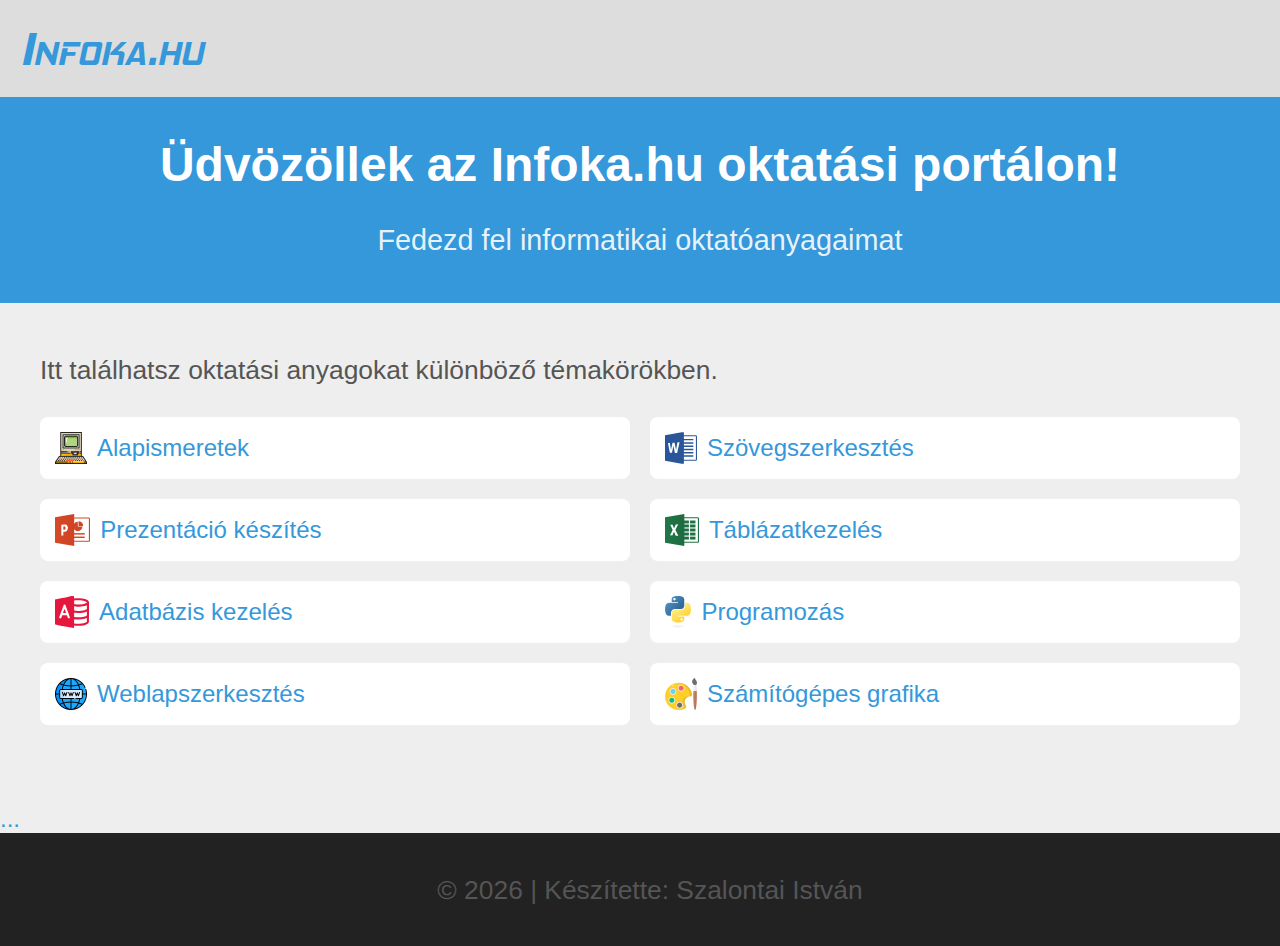
<file: index.html>
<!DOCTYPE html>
<html lang="hu">

<head>
    
<!-- Google tag (gtag.js) -->
<script async src="https://www.googletagmanager.com/gtag/js?id=G-7NS9ZEREH1"></script>
<script>
  window.dataLayer = window.dataLayer || [];
  function gtag(){dataLayer.push(arguments);}
  gtag('js', new Date());

  gtag('config', 'G-7NS9ZEREH1');
</script>

  <meta charset="UTF-8">
  <meta name="viewport" content="width=device-width, initial-scale=1.0">
  <title>Infoka</title>
  <link rel="stylesheet" href="mystyle.css">
  <link rel="icon" type="image/x-icon" href="assets/favicon.ico">
</head>

<body>
  <header>
    <h1><a href="index.html" class="logo">Infoka.hu</a></h1>
  </header>
  <div class="banner">
    <div class="banner-content">
      <h2>Üdvözöllek az Infoka.hu oktatási portálon!</h2>
      <p>Fedezd fel informatikai oktatóanyagaimat</p>
    </div>
  </div>
  <div class="container">
    <p>Itt találhatsz oktatási anyagokat különböző témakörökben.</p>
    <ul>
      <li><a href="alapok.html"><img src="assets/computer.png" class="icon">Alapismeretek</a></li>
      <li><a><img src="assets/Microsoft_Word_2013-2019_logo.svg" class="icon">Szövegszerkesztés</a></li>
      <li><a><img src="assets/Microsoft_PowerPoint_2013-2019_logo.svg" class="icon">Prezentáció készítés</a></li>
      <li><a href="excel.html"><img src="assets/Microsoft_Excel_2013-2019_logo.svg" class="icon">Táblázatkezelés</a>
      </li>
      <li><a><img src="assets/Microsoft_Access_2013-2019_logo.svg" class="icon">Adatbázis kezelés</a></li>
      <li><a href="prog.php"><img src="assets/python-logo-only.svg" class="icon">Programozás</a></li>
      <li><a href="web.html"><img src="assets/www.png" class="icon">Weblapszerkesztés</a></li>
      <li><a href="grafika.html"><img src="assets/painting.png" class="icon">Számítógépes grafika</a></li>
    </ul>
  </div>
  <div class="corner">
    <a href="notes.php" class="hidden_urls">...</a>
  </div>
  <footer>
    <p>&copy; <script>document.write(new Date().getFullYear());</script> | Készítette: Szalontai István</p>
  </footer>
</body>

</html>
</file>
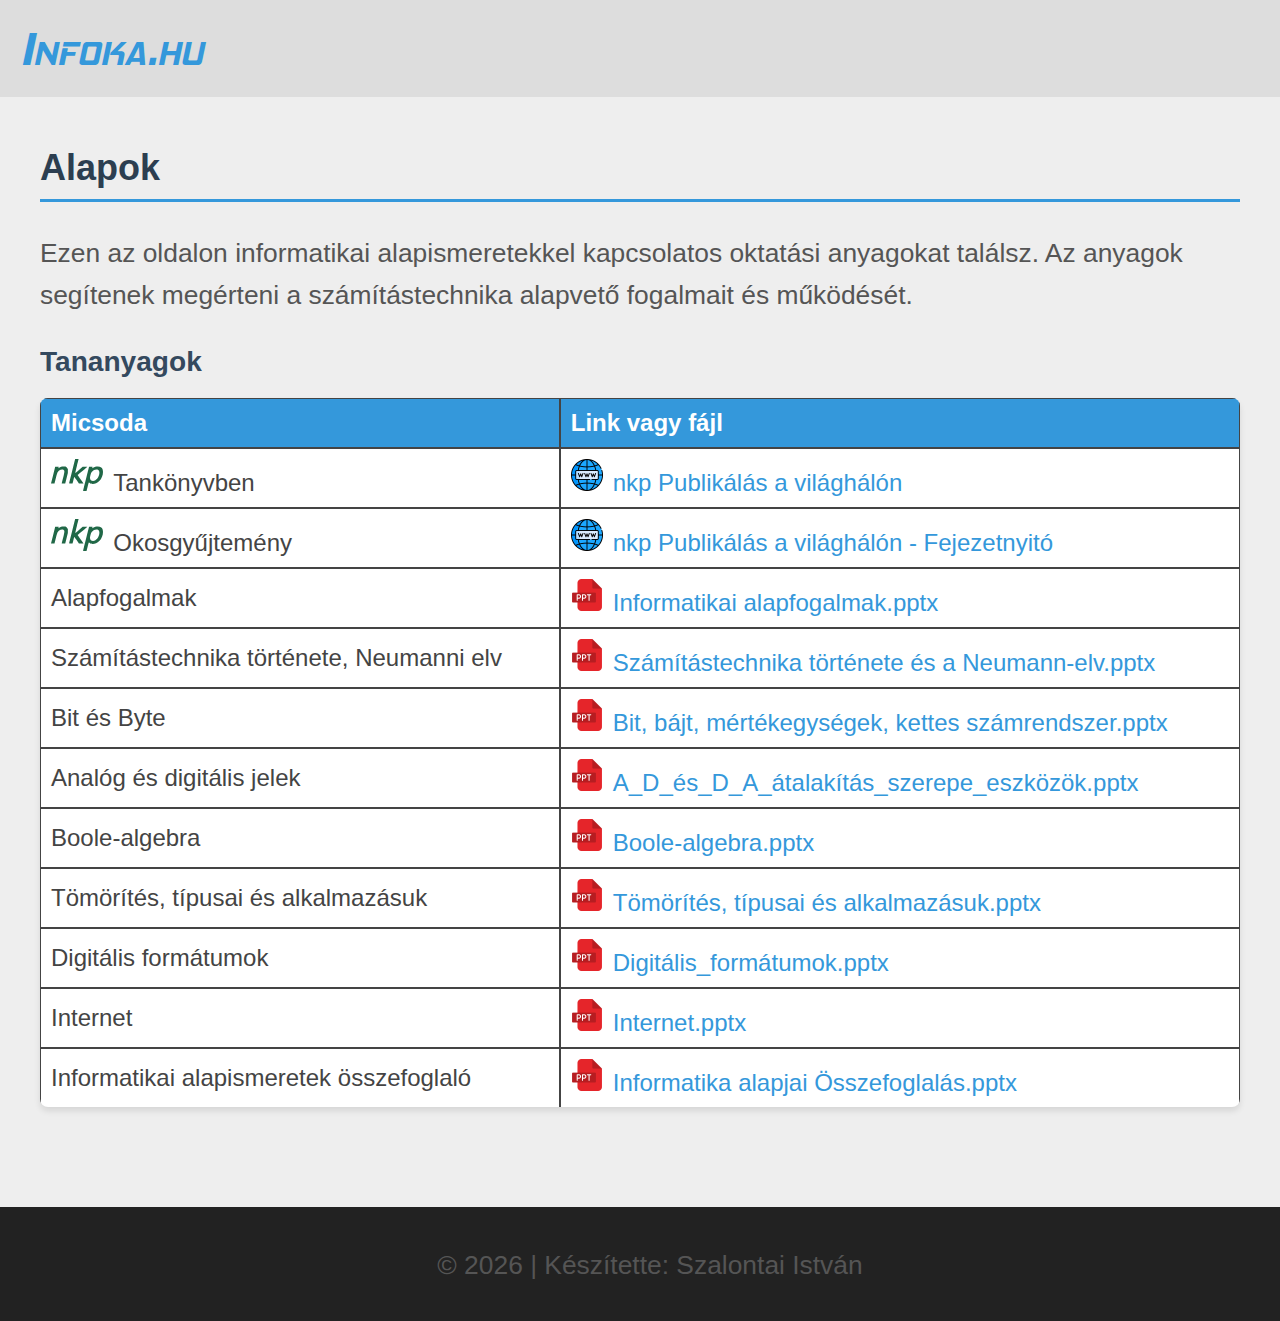
<file: alapok.html>
<!DOCTYPE html>
<html lang="hu">
<head>
    <!-- Google tag (gtag.js) -->
<script async src="https://www.googletagmanager.com/gtag/js?id=G-7NS9ZEREH1"></script>
<script>
  window.dataLayer = window.dataLayer || [];
  function gtag(){dataLayer.push(arguments);}
  gtag('js', new Date());

  gtag('config', 'G-7NS9ZEREH1');
</script>

    <meta charset="UTF-8">
    <meta name="viewport" content="width=device-width, initial-scale=1.0">
    <title>Alapok</title>
    <link rel="stylesheet" href="mystyle.css">
    <link rel="icon" type="image/x-icon" href="assets/favicon.ico">
</head>
<body>
    <header>
        <h1><a href="index.html" class="logo">Infoka.hu</a></h1>
    </header>
    <div class="container">
        <h2>Alapok</h2>
        <p>Ezen az oldalon informatikai alapismeretekkel kapcsolatos oktatási anyagokat találsz. Az anyagok segítenek megérteni a számítástechnika alapvető fogalmait és működését.</p>
        <h3>Tananyagok</h3>
        <table>
            <thead>
                <tr>
                    <th>Micsoda</th>
                    <th>Link vagy fájl</th>
                </tr>
            </thead>
            <tbody>
                <tr>
                    <td>
                        <img src="assets/nkp_logo.svg" class="icon">Tankönyvben
                    </td>
                    <td>
                        <a href="https://www.nkp.hu/tankonyv/digitalis_kultura_9_nat2020/fejezet_07_fejezetnyito"
                            target="_blank"><img src="assets/www.png" class="icon">nkp Publikálás a világhálón</a>
                    </td>
                </tr>
                <tr>
                    <td>
                        <img src="assets/nkp_logo.svg" class="icon">Okosgyűjtemény
                    </td>
                    <td>
                        <a href="https://www.nkp.hu/tankonyv/digitalis-kultura-okosgyujtemeny-9-12/fejezet_05_fejezetnyito"
                            target="_blank"><img src="assets/www.png" class="icon">nkp Publikálás a világhálón - Fejezetnyitó</a>
                    </td>
                </tr>
                <tr>
                    <td>
                        Alapfogalmak
                    </td>
                    <td>
                        <a href="alapok/Informatikai alapfogalmak.pptx"><img src="assets/ppt.png" class="icon">Informatikai alapfogalmak.pptx</a>
                    </td>
                </tr>
                <tr>
                    <td>
                        Számítástechnika története, Neumanni elv
                    </td>
                    <td>
                        <a href="alapok/Számítástechnika története és a Neumann-elv.pptx"><img src="assets/ppt.png" class="icon">Számítástechnika története és a Neumann-elv.pptx</a>
                    </td>
                </tr>
                <tr>
                    <td>
                        Bit és Byte
                    </td>
                    <td>
                        <a href="alapok/Bit, bájt, mértékegységek, kettes számrendszer.pptx"><img src="assets/ppt.png" class="icon">Bit, bájt, mértékegységek, kettes számrendszer.pptx</a>
                    </td>
                </tr>
                <tr>
                    <td>
                        Analóg és digitális jelek
                    </td>
                    <td>
                        <a href="alapok/A_D_és_D_A_átalakítás_szerepe_eszközök.pptx"><img src="assets/ppt.png" class="icon">A_D_és_D_A_átalakítás_szerepe_eszközök.pptx</a>
                    </td>
                </tr>
                <tr>
                    <td>
                        Boole-algebra
                    </td>
                    <td>
                        <a href="alapok/Boole-algebra.pptx"><img src="assets/ppt.png" class="icon">Boole-algebra.pptx</a>
                    </td>
                </tr>
                <tr>
                    <td>
                        Tömörítés, típusai és alkalmazásuk
                    </td>
                    <td>
                        <a href="alapok/Tömörítés, típusai és alkalmazásuk.pptx"><img src="assets/ppt.png" class="icon">Tömörítés, típusai és alkalmazásuk.pptx</a>
                    </td>
                </tr>
                <tr>
                    <td>
                        Digitális formátumok
                    </td>
                    <td>
                        <a href="alapok/Digitális_formátumok.pptx"><img src="assets/ppt.png" class="icon">Digitális_formátumok.pptx</a>
                    </td>
                </tr>
                <tr>
                    <td>
                        Internet
                    </td>
                    <td>
                        <a href="alapok/internet.pptx"><img src="assets/ppt.png" class="icon">Internet.pptx</a>
                    </td>
                </tr>
                <tr>
                    <td>
                        Informatikai alapismeretek összefoglaló
                    </td>
                    <td>
                        <a href="alapok/Informatika alapjai Összefoglalás.pptx"><img src="assets/ppt.png" class="icon">Informatika alapjai Összefoglalás.pptx</a>
                    </td>
                </tr>
            </tbody>
        </table>
    </div>
    <footer>
        <p>&copy; <script>document.write(new Date().getFullYear());</script> | Készítette: Szalontai István</p>
    </footer>
</body>
</html>
</file>
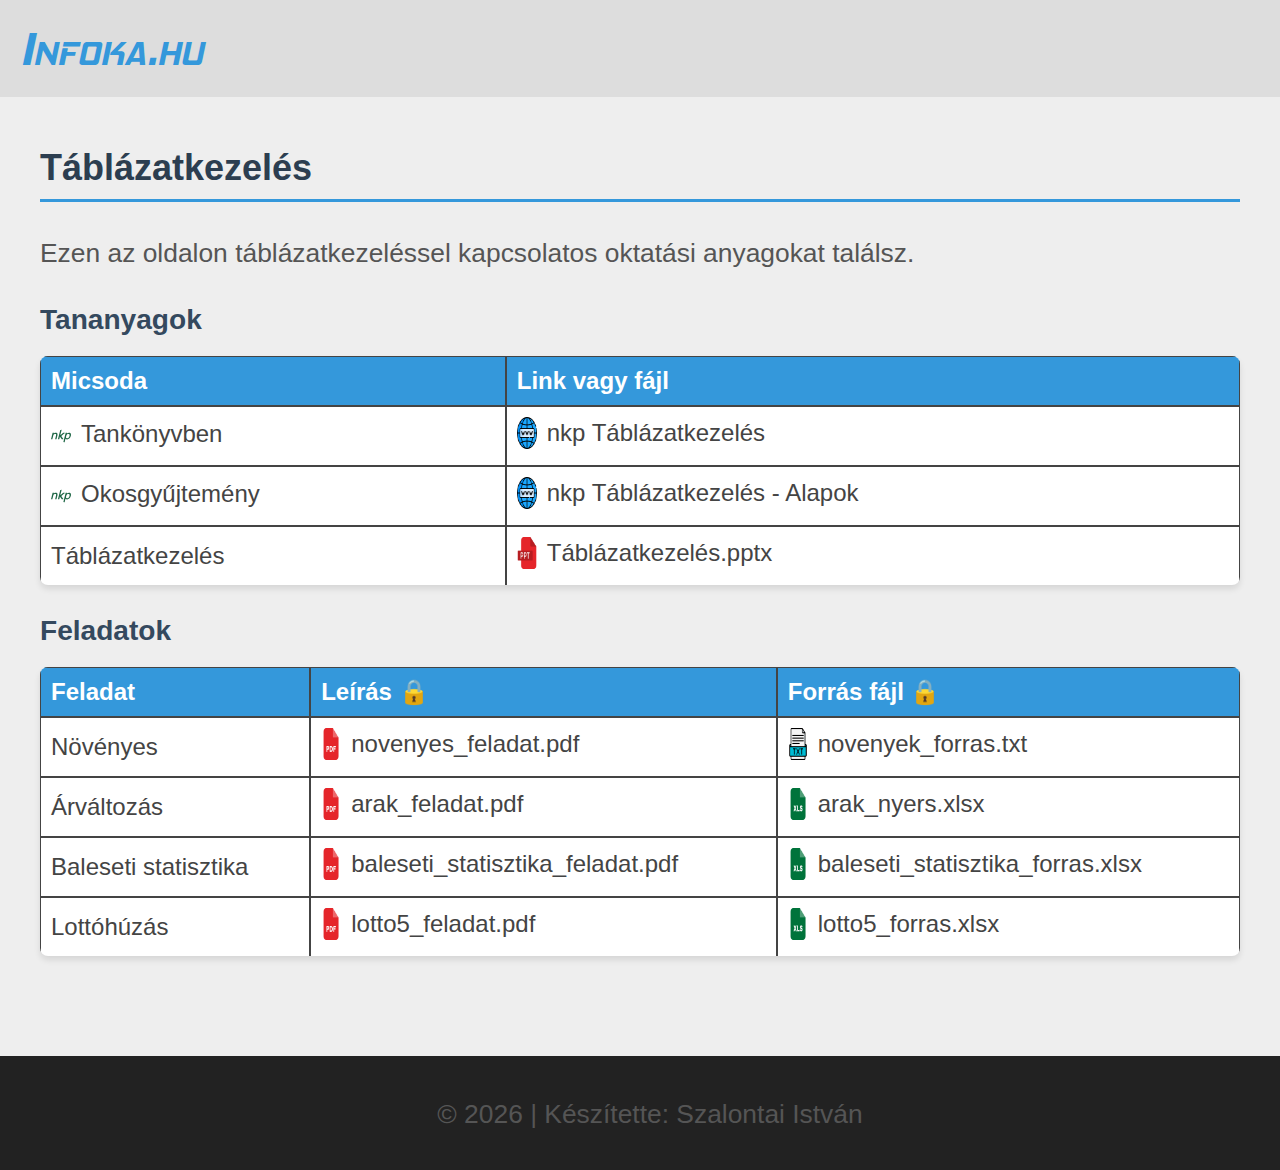
<file: excel.html>
<!DOCTYPE html>
<html lang="hu">

<head>
    <meta charset="UTF-8">
    <meta name="viewport" content="width=device-width, initial-scale=1.0">
    <title>Táblázatkezelés</title>
    <link rel="stylesheet" href="mystyle.css">
    <link rel="icon" type="image/x-icon" href="assets/favicon.ico">
    <style>
        .icon {
            width: 20px;
            vertical-align: middle;
            margin-right: 5px;
        }

        #doorkeeper {
            display: none;
            position: fixed;
            top: 50%;
            left: 50%;
            transform: translate(-50%, -50%);
            background: rgba(0, 0, 0, 0.9);
            padding: 20px;
            border-radius: 10px;
            text-align: center;
            z-index: 1000;
            color: white;
        }

        #doorkeeper input {
            font-size: 1.2em;
            text-align: center;
            margin: 10px;
            padding: 5px;
            border-radius: 4px;
            border: 1px solid #ccc;
        }

        .resource-table {
            width: 100%;
            border-collapse: collapse;
            margin: 1em 0;
        }

        .resource-table th,
        .resource-table td {
            padding: 8px;
            border: 1px solid #ddd;
        }

        .resource-table th {
            background-color: #f5f5f5;
        }

        .resource-link {
            cursor: pointer;
            text-decoration: none;
            color: inherit;
            display: inline-flex;
            align-items: center;
        }

        .resource-link:hover {
            text-decoration: underline;
        }

        #pin-error {
            display: none;
            position: fixed;
            top: 50%;
            left: 50%;
            transform: translate(-50%, -50%);
            background: rgba(255, 0, 0, 0.9);
            color: white;
            padding: 15px 30px;
            border-radius: 5px;
            font-size: 1.1em;
            z-index: 1001;
            text-align: center;
            animation: shake 0.5s ease-in-out;
        }

        @keyframes shake {

            0%,
            100% {
                transform: translate(-50%, -50%);
            }

            10%,
            30%,
            50%,
            70%,
            90% {
                transform: translate(-52%, -50%);
            }

            20%,
            40%,
            60%,
            80% {
                transform: translate(-48%, -50%);
            }
        }
    </style>
    <!-- Google tag (gtag.js) -->
    <script async src="https://www.googletagmanager.com/gtag/js?id=G-7NS9ZEREH1"></script>
    <script>
        window.dataLayer = window.dataLayer || [];
        function gtag() { dataLayer.push(arguments); }
        gtag('js', new Date());
        gtag('config', 'G-7NS9ZEREH1');
    </script>
    <script defer src="assets/script.js"></script>
</head>

<body>
    <header>
        <h1><a href="index.html" class="logo">Infoka.hu</a></h1>
    </header>

    <main class="container">
        <h2>Táblázatkezelés</h2>
        <p>Ezen az oldalon táblázatkezeléssel kapcsolatos oktatási anyagokat találsz.</p>

        <section>
            <h3>Tananyagok</h3>
            <table>
                <thead>
                    <tr>
                        <th scope="col">Micsoda</th>
                        <th scope="col">Link vagy fájl</th>
                    </tr>
                </thead>
                <tbody>
                    <tr>
                        <td><img src="assets/nkp_logo.svg" alt="" class="icon">Tankönyvben</td>
                        <td>
                            <a href="https://www.nkp.hu/tankonyv/digitalis_kultura_9_nat2020/lecke_08_001"
                                target="_blank" rel="noopener" class="resource-link">
                                <img src="assets/www.png" alt="" class="icon">nkp Táblázatkezelés
                            </a>
                        </td>
                    </tr>
                    <tr>
                        <td><img src="assets/nkp_logo.svg" alt="" class="icon">Okosgyűjtemény</td>
                        <td>
                            <a href="https://www.nkp.hu/tankonyv/digitalis-kultura-okosgyujtemeny-9-12/lecke_06_001"
                                target="_blank" rel="noopener" class="resource-link">
                                <img src="assets/www.png" alt="" class="icon">nkp Táblázatkezelés - Alapok
                            </a>
                        </td>
                    </tr>
                    <tr>
                        <td>Táblázatkezelés</td>
                        <td>
                            <a href="excel/Táblázatkezelés.pptx" class="resource-link">
                                <img src="assets/ppt.png" alt="" class="icon">Táblázatkezelés.pptx
                            </a>
                        </td>
                    </tr>
                </tbody>
            </table>
        </section>

        <section>
            <h3>Feladatok</h3>
            <table>
                <thead>
                    <tr>
                        <th scope="col">Feladat</th>
                        <th scope="col">Leírás 🔒</th>
                        <th scope="col">Forrás fájl 🔒</th>
                    </tr>
                </thead>
                <tbody>
                    <tr>
                        <td>Növényes</td>
                        <td>
                            <a onclick="unlock(this)" id="1" class="resource-link" role="button" tabindex="0">
                                <img src="assets/pdf.png" alt="" class="icon">novenyes_feladat.pdf
                            </a>
                        </td>
                        <td>
                            <a onclick="unlock(this)" id="2" class="resource-link" role="button" tabindex="0">
                                <img src="assets/txt-file.png" alt="" class="icon">novenyek_forras.txt
                            </a>
                        </td>
                    </tr>
                    <tr>
                        <td>Árváltozás</td>
                        <td>
                            <a onclick="unlock(this)" id="3" class="resource-link" role="button" tabindex="0">
                                <img src="assets/pdf.png" alt="" class="icon">arak_feladat.pdf
                            </a>
                        </td>
                        <td>
                            <a onclick="unlock(this)" id="4" class="resource-link" role="button" tabindex="0">
                                <img src="assets/xls.png" alt="" class="icon">arak_nyers.xlsx
                            </a>
                        </td>
                    </tr>
                    <tr>
                        <td>Baleseti statisztika</td>
                        <td>
                            <a onclick="unlock(this)" id="5" class="resource-link" role="button" tabindex="0">
                                <img src="assets/pdf.png" alt="" class="icon">baleseti_statisztika_feladat.pdf
                            </a>
                        </td>
                        <td>
                            <a onclick="unlock(this)" id="6" class="resource-link" role="button" tabindex="0">
                                <img src="assets/xls.png" alt="" class="icon">baleseti_statisztika_forras.xlsx
                            </a>
                        </td>
                    </tr>
                    <tr>
                        <td>Lottóhúzás</td>
                        <td>
                            <a onclick="unlock(this)" id="7" class="resource-link" role="button" tabindex="0">
                                <img src="assets/pdf.png" alt="" class="icon">lotto5_feladat.pdf
                            </a>
                        </td>
                        <td>
                            <a onclick="unlock(this)" id="8" class="resource-link" role="button" tabindex="0">
                                <img src="assets/xls.png" alt="" class="icon">lotto5_forras.xlsx
                            </a>
                        </td>
                    </tr>
                </tbody>
            </table>
        </section>
    </main>

    <div id="doorkeeper" role="dialog" aria-label="Kód bevitele">
        <p>Add meg a 4 jegyű kódot:</p>
        <form onsubmit="return false;">
            <input type="text" id="pin" maxlength="4" size="4" oninput="reveal()" aria-label="4 jegyű kód"
                pattern="[0-9]*" inputmode="numeric">
        </form>
    </div>
    <div id="pin-error" role="alert" aria-live="polite">
        Hibás kód!
    </div>
    <footer>
        <p>&copy;
            <script>document.write(new Date().getFullYear());</script> | Készítette: Szalontai István
        </p>
    </footer>
</body>

</html>
</file>
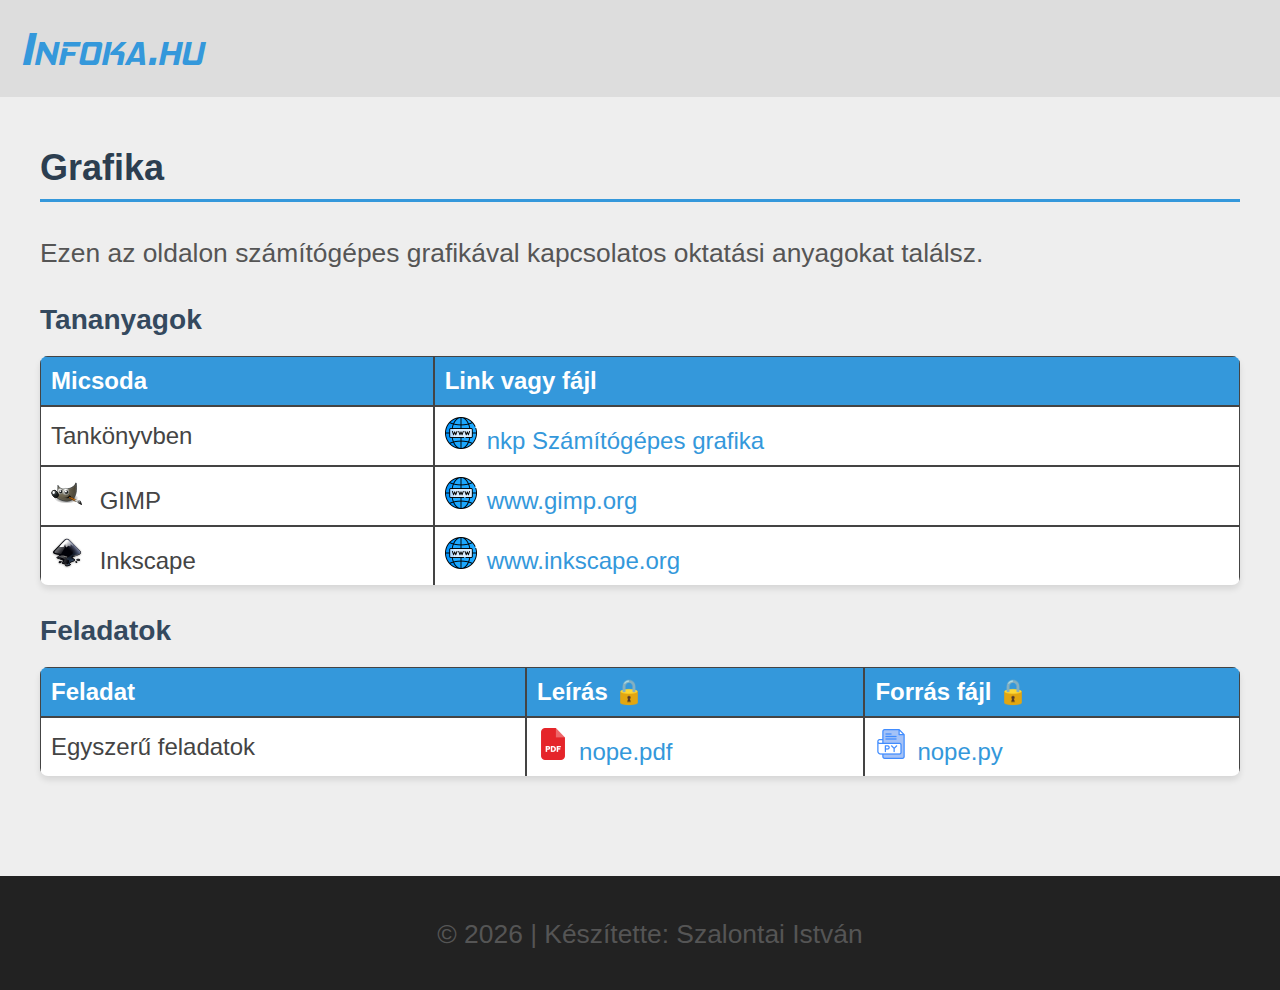
<file: grafika.html>
<!DOCTYPE html>
<html lang="hu">

<head>
    <meta charset="UTF-8">
    <meta name="viewport" content="width=device-width, initial-scale=1.0">
    <title>Grafika</title>
    <link rel="stylesheet" href="mystyle.css">
    <link rel="icon" type="image/x-icon" href="assets/favicon.ico">
    <script src="assets/script.js"></script>
</head>

<body>
    <header>
        <h1><a href="index.html" class="logo">Infoka.hu</a></h1>
    </header>
    <div class="container">
        <h2>Grafika</h2>
        <p>Ezen az oldalon számítógépes grafikával kapcsolatos oktatási anyagokat találsz.</p>
        <h3>Tananyagok</h3>
        <table>
            <thead>
                <tr>
                    <th>Micsoda</th>
                    <th>Link vagy fájl</th>
                </tr>
            </thead>
            <tbody>
                <tr>
                    <td>
                        Tankönyvben
                    </td>
                    <td>
                        <a href="https://www.nkp.hu/tankonyv/digitalis_kultura_9_nat2020/lecke_02_001"
                            target="_blank"><img src="assets/www.png" class="icon">nkp Számítógépes grafika</a>
                    </td>
                </tr>
                <tr>
                    <td><img src="assets/gimp-logo.svg" class="icon">
                        GIMP
                    </td>
                    <td>
                        <a href="https://www.gimp.org/" target="_blank"><img src="assets/www.png"
                                class="icon">www.gimp.org</a>
                    </td>
                </tr>
                <tr>
                    <td><img src="assets/inkscape-logo.svg" class="icon">
                        Inkscape
                    </td>
                    <td>
                        <a href="https://inkscape.org/" target="_blank"><img src="assets/www.png"
                                class="icon">www.inkscape.org</a>
                    </td>
                </tr>
            </tbody>
        </table>
        <h3>Feladatok</h3>
        <table>
            <thead>
                <tr>
                    <th>Feladat</th>
                    <th>Leírás 🔒</th>
                    <th>Forrás fájl 🔒</th>
                </tr>
            </thead>
            <tbody>
                <tr>
                    <td>Egyszerű feladatok</td>
                    <td>
                        <a onclick="unlock(this)" id="31"><img src="assets/pdf.png" class="icon">nope.pdf</a>
                    </td>
                    <td>
                        <a onclick="unlock(this)" id="32"><img src="assets/py.png" class="icon">nope.py</a>
                    </td>
                </tr>
            </tbody>
        </table>
    </div>
    <footer>
        <p>&copy;
            <script>document.write(new Date().getFullYear());</script> | Készítette: Szalontai István
        </p>
    </footer>
    <div id="doorkeeper">
        <p>Add meg a 4 jegyű kódot:</p>
        <form>
            <input type="text" id="pin" maxlength="4" size="4" oninput="reveal()">
        </form>
    </div>

</body>

</html>
</file>
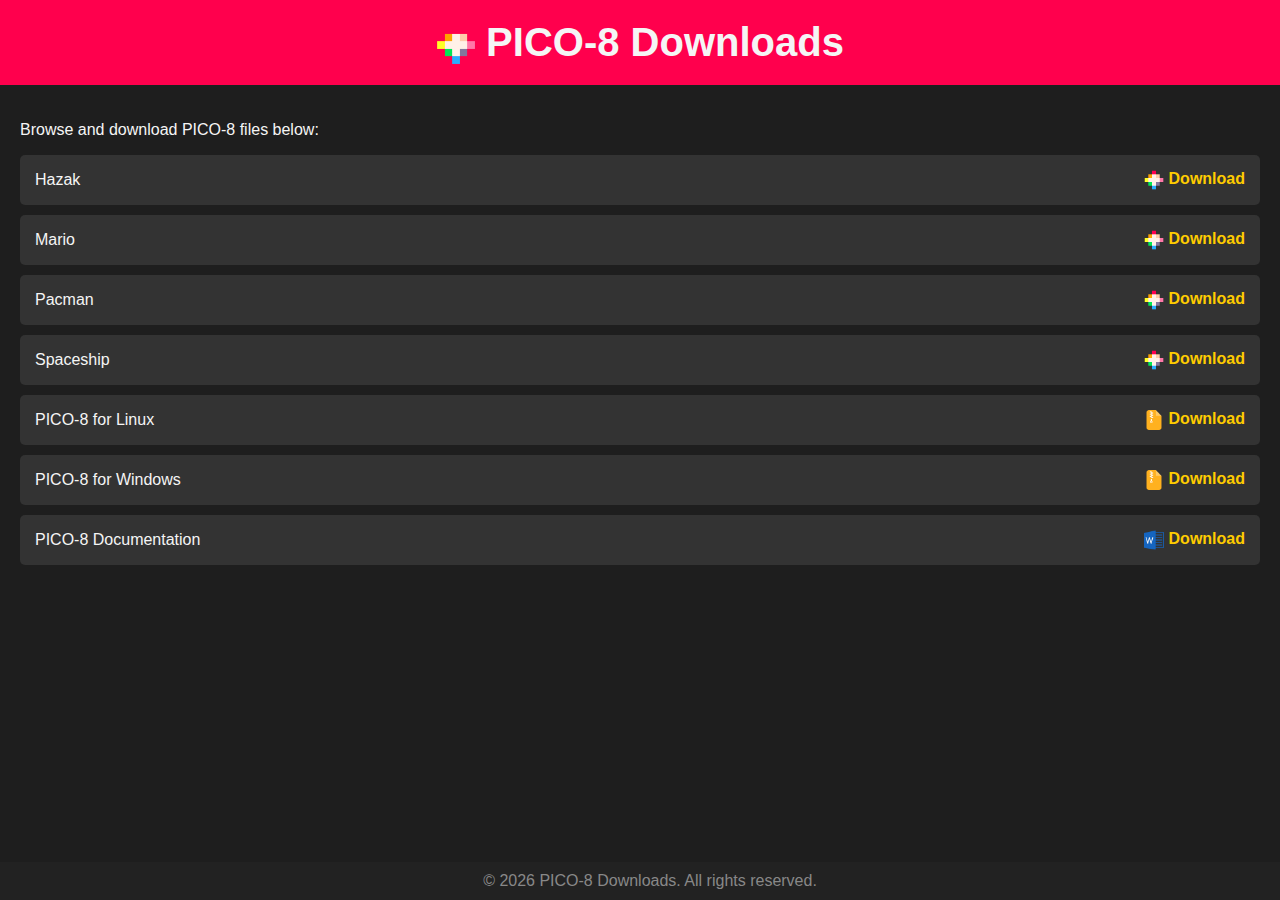
<file: pico8.html>
<!DOCTYPE html>
<html lang="en">
<head>
    <meta charset="UTF-8">
    <meta name="viewport" content="width=device-width, initial-scale=1.0">
    <title>PICO-8 Downloads</title>
    <link rel="icon" type="image/png" href="assets/lexaloffle-pico8.png">
    <style>
        body {
            font-family: Arial, sans-serif;
            background-color: #1e1e1e;
            color: #f5f5f5;
            margin: 0;
            padding: 0;
        }
        header {
            background-color: #ff004d;
            padding: 20px;
            text-align: center;
        }
        header h1 {
            margin: 0;
            font-size: 2.5em;
        }
        main {
            padding: 20px;
        }
        .file-list {
            list-style: none;
            padding: 0;
        }
        .file-list li {
            background: #333;
            margin: 10px 0;
            padding: 15px;
            border-radius: 5px;
            display: flex;
            justify-content: space-between;
            align-items: center;
        }
        .file-list li a {
            color: #ffcc00;
            text-decoration: none;
            font-weight: bold;
        }
        .file-list li a:hover {
            text-decoration: underline;
        }
        footer {
            text-align: center;
            padding: 10px;
            background-color: #222;
            color: #888;
            position: fixed;
            bottom: 0;
            width: 100%;
        }
    </style>
</head>
<body>
    <header>
        <h1><img src="assets/lexaloffle-pico8.png" alt="PICO-8 Icon" style="width: 40px; vertical-align: middle; margin-right: 10px;">PICO-8 Downloads</h1>
    </header>
    <main>
        <p>Browse and download PICO-8 files below:</p>
        <ul class="file-list">
            <li>
                <span>Hazak</span>
                <a href="prog/pico8/hazak.p8" download>
                    <img src="assets/lexaloffle-pico8.png" alt="PICO-8 Icon" style="width: 20px; vertical-align: middle;"> Download
                </a>
            </li>
            <li>
                <span>Mario</span>
                <a href="prog/pico8/mario.p8" download>
                    <img src="assets/lexaloffle-pico8.png" alt="PICO-8 Icon" style="width: 20px; vertical-align: middle;"> Download
                </a>
            </li>
            <li>
                <span>Pacman</span>
                <a href="prog/pico8/pacman.p8" download>
                    <img src="assets/lexaloffle-pico8.png" alt="PICO-8 Icon" style="width: 20px; vertical-align: middle;"> Download
                </a>
            </li>
            <li>
                <span>Spaceship</span>
                <a href="prog/pico8/spaceship.p8" download>
                    <img src="assets/lexaloffle-pico8.png" alt="PICO-8 Icon" style="width: 20px; vertical-align: middle;"> Download
                </a>
            </li>
            <li>
                <span>PICO-8 for Linux</span>
                <a href="prog/pico8/pico-8_0.2.7_amd64.zip" download>
                    <img src="assets/zip.png" alt="ZIP Icon" style="width: 20px; vertical-align: middle;"> Download
                </a>
            </li>
            <li>
                <span>PICO-8 for Windows</span>
                <a href="prog/pico8/pico-8_0.2.7_windows.zip" download>
                    <img src="assets/zip.png" alt="ZIP Icon" style="width: 20px; vertical-align: middle;"> Download
                </a>
            </li>
            <li>
                <span>PICO-8 Documentation</span>
                <a href="prog/pico8/PICO-8.docx" download>
                    <img src="assets/word.png" alt="Word Icon" style="width: 20px; vertical-align: middle;"> Download
                </a>
            </li>
        </ul>
    </main>
    <footer>
        &copy; <script>document.write(new Date().getFullYear());</script> PICO-8 Downloads. All rights reserved.
    </footer>
</body>
</html>
</file>
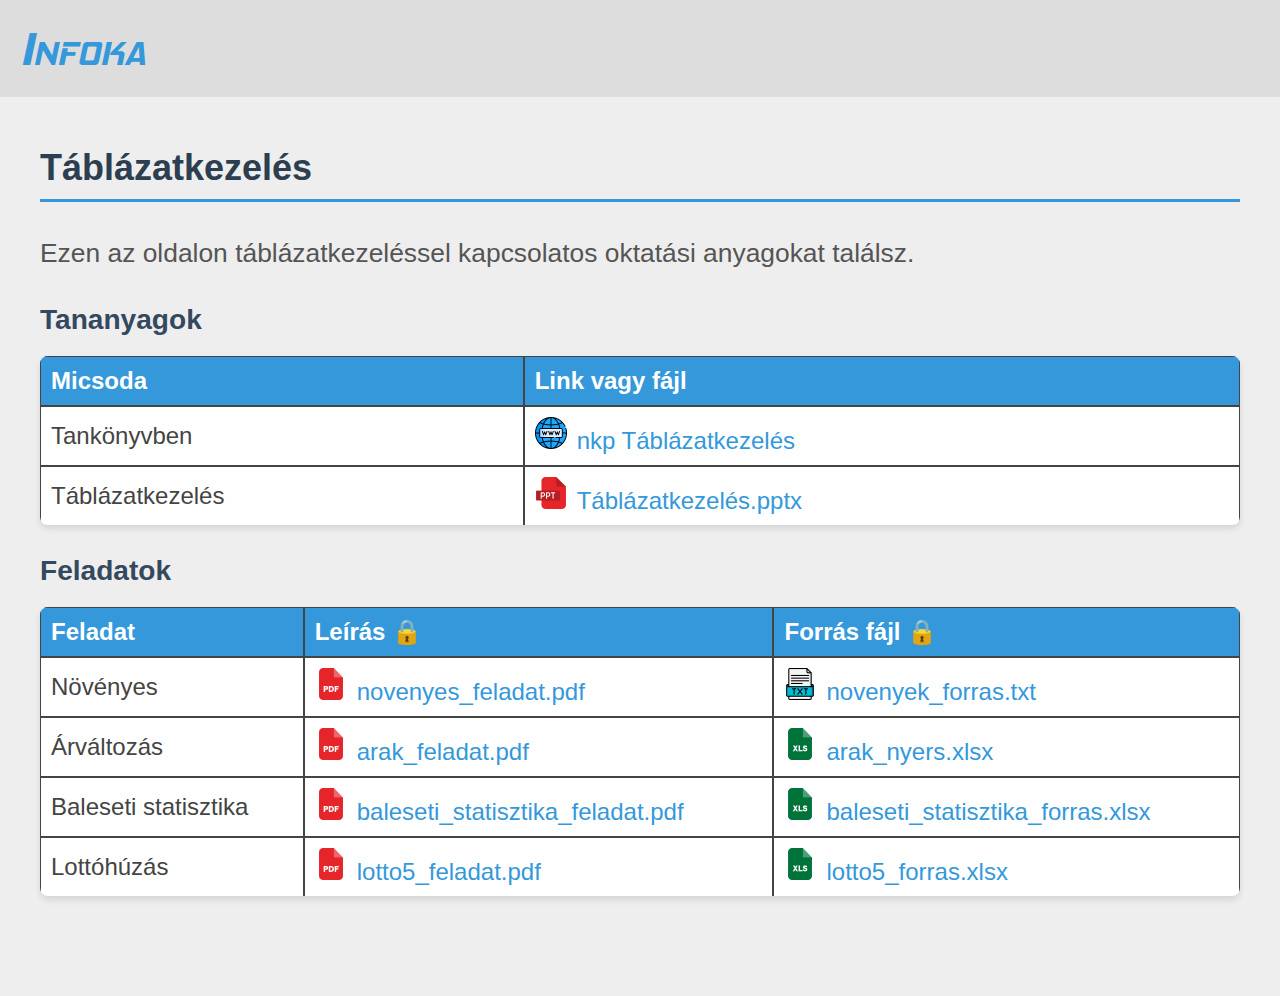
<file: excel/excel.html>
<!DOCTYPE html>
<html lang="en">

<head>
    <meta charset="UTF-8">
    <meta name="viewport" content="width=device-width, initial-scale=1.0">
    <title>excel</title>
    <link rel="stylesheet" href="../mystyle.css">
    <link rel="icon" type="image/x-icon" href="../assets/favicon.ico">
    <script src="../assets/script.js"></script>
</head>

<body>
    <header>
        <h1><a href="../index.html" class="logo">Infoka</a></h1>
    </header>
    <div class="container">
        <h2>Táblázatkezelés</h2>
        <p>Ezen az oldalon táblázatkezeléssel kapcsolatos oktatási anyagokat találsz.</p>
        <h3>Tananyagok</h3>
        <table>
            <thead>
                <tr>
                    <th>Micsoda</th>
                    <th>Link vagy fájl</th>
                </tr>
            </thead>
            <tbody>
                <tr>
                    <td>
                        Tankönyvben
                    </td>
                    <td>
                        <a href="https://www.nkp.hu/tankonyv/digitalis_kultura_9_nat2020/lecke_08_001"
                            target="_blank"><img src="../assets/www.png" class="icon">nkp Táblázatkezelés</a>
                    </td>
                </tr>
                <tr>
                    <td>
                        Táblázatkezelés
                    </td>
                    <td>
                        <a href="Táblázatkezelés.pptx"><img src="../assets/ppt.png"
                                class="icon">Táblázatkezelés.pptx</a>
                    </td>
                </tr>
            </tbody>
        </table>
        <h3>Feladatok</h3>
        <table>
            <thead>
                <tr>
                    <th>Feladat</th>
                    <th>Leírás 🔒</th>
                    <th>Forrás fájl 🔒</th>
                </tr>
            </thead>
            <tbody>
                <tr>
                    <td>Növényes</td>
                    <td>
                        <a onclick="unlock(this)" id="1"><img src="../assets/pdf.png"
                                class="icon">novenyes_feladat.pdf</a>
                    </td>
                    <td>
                        <a onclick="unlock(this)" id="2"><img src="../assets/txt-file.png"
                                class="icon">novenyek_forras.txt</a>
                    </td>
                </tr>
                <tr>
                    <td>Árváltozás</td>
                    <td>
                        <a onclick="unlock(this)" id="3"><img src="../assets/pdf.png" class="icon">arak_feladat.pdf</a>
                    </td>
                    <td>
                        <a onclick="unlock(this)" id="4"><img src="../assets/xls.png" class="icon">arak_nyers.xlsx</a>
                    </td>
                </tr>
                <tr>
                    <td>Baleseti statisztika</td>
                    <td>
                        <a onclick="unlock(this)" id="5"><img src="../assets/pdf.png"
                                class="icon">baleseti_statisztika_feladat.pdf</a>
                    </td>
                    <td>
                        <a onclick="unlock(this)" id="6"><img src="../assets/xls.png"
                                class="icon">baleseti_statisztika_forras.xlsx</a>
                    </td>
                </tr>
                <tr>
                    <td>Lottóhúzás</td>
                    <td>
                        <a onclick="unlock(this)" id="7"><img src="../assets/pdf.png"
                                class="icon">lotto5_feladat.pdf</a>
                    </td>
                    <td>
                        <a onclick="unlock(this)" id="8"><img src="../assets/xls.png" class="icon">lotto5_forras.xlsx</a>
                    </td>
                </tr>
            </tbody>
        </table>
    </div>
    <div id="doorkeeper">
        <p>Add meg a 4 jegyű kódot:</p>
        <form>
            <input type="text" id="pin" maxlength="4" size="4" oninput="reveal()">
        </form>

    </div>

</body>

</html>
</file>
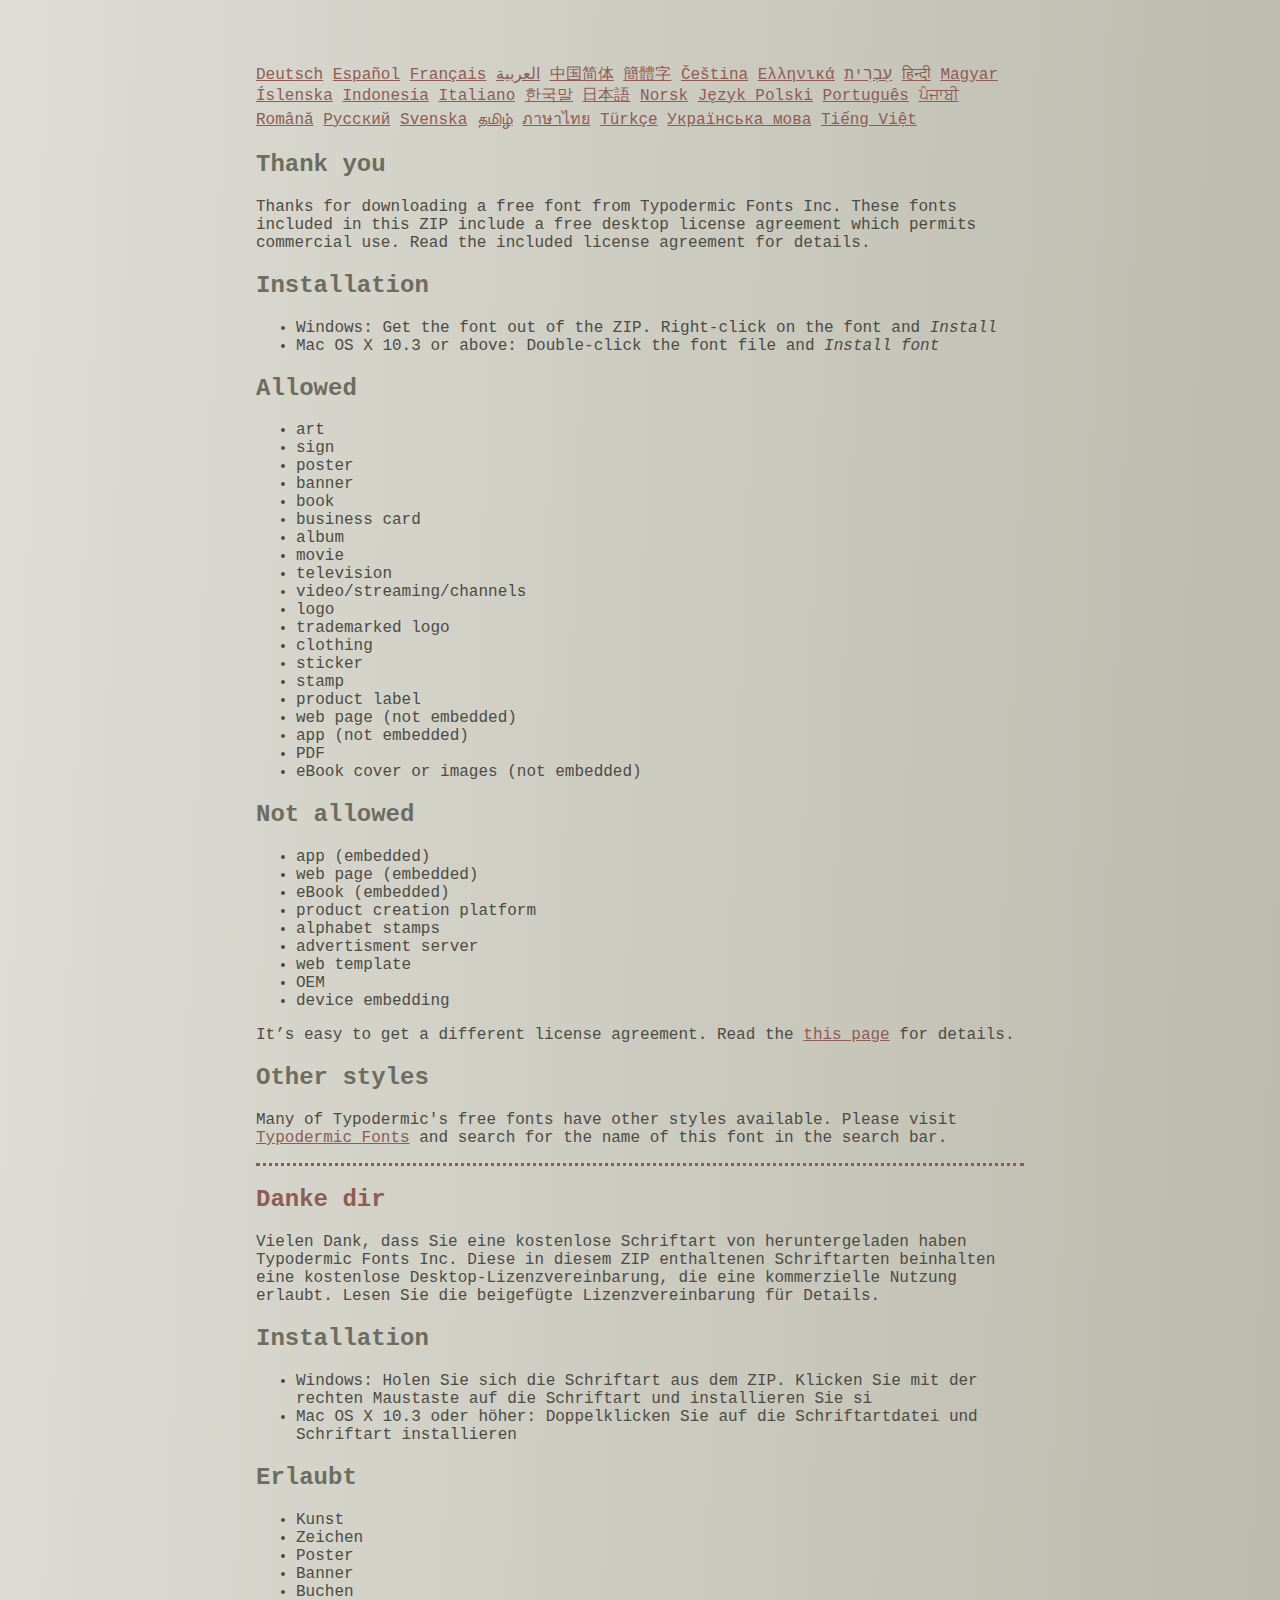
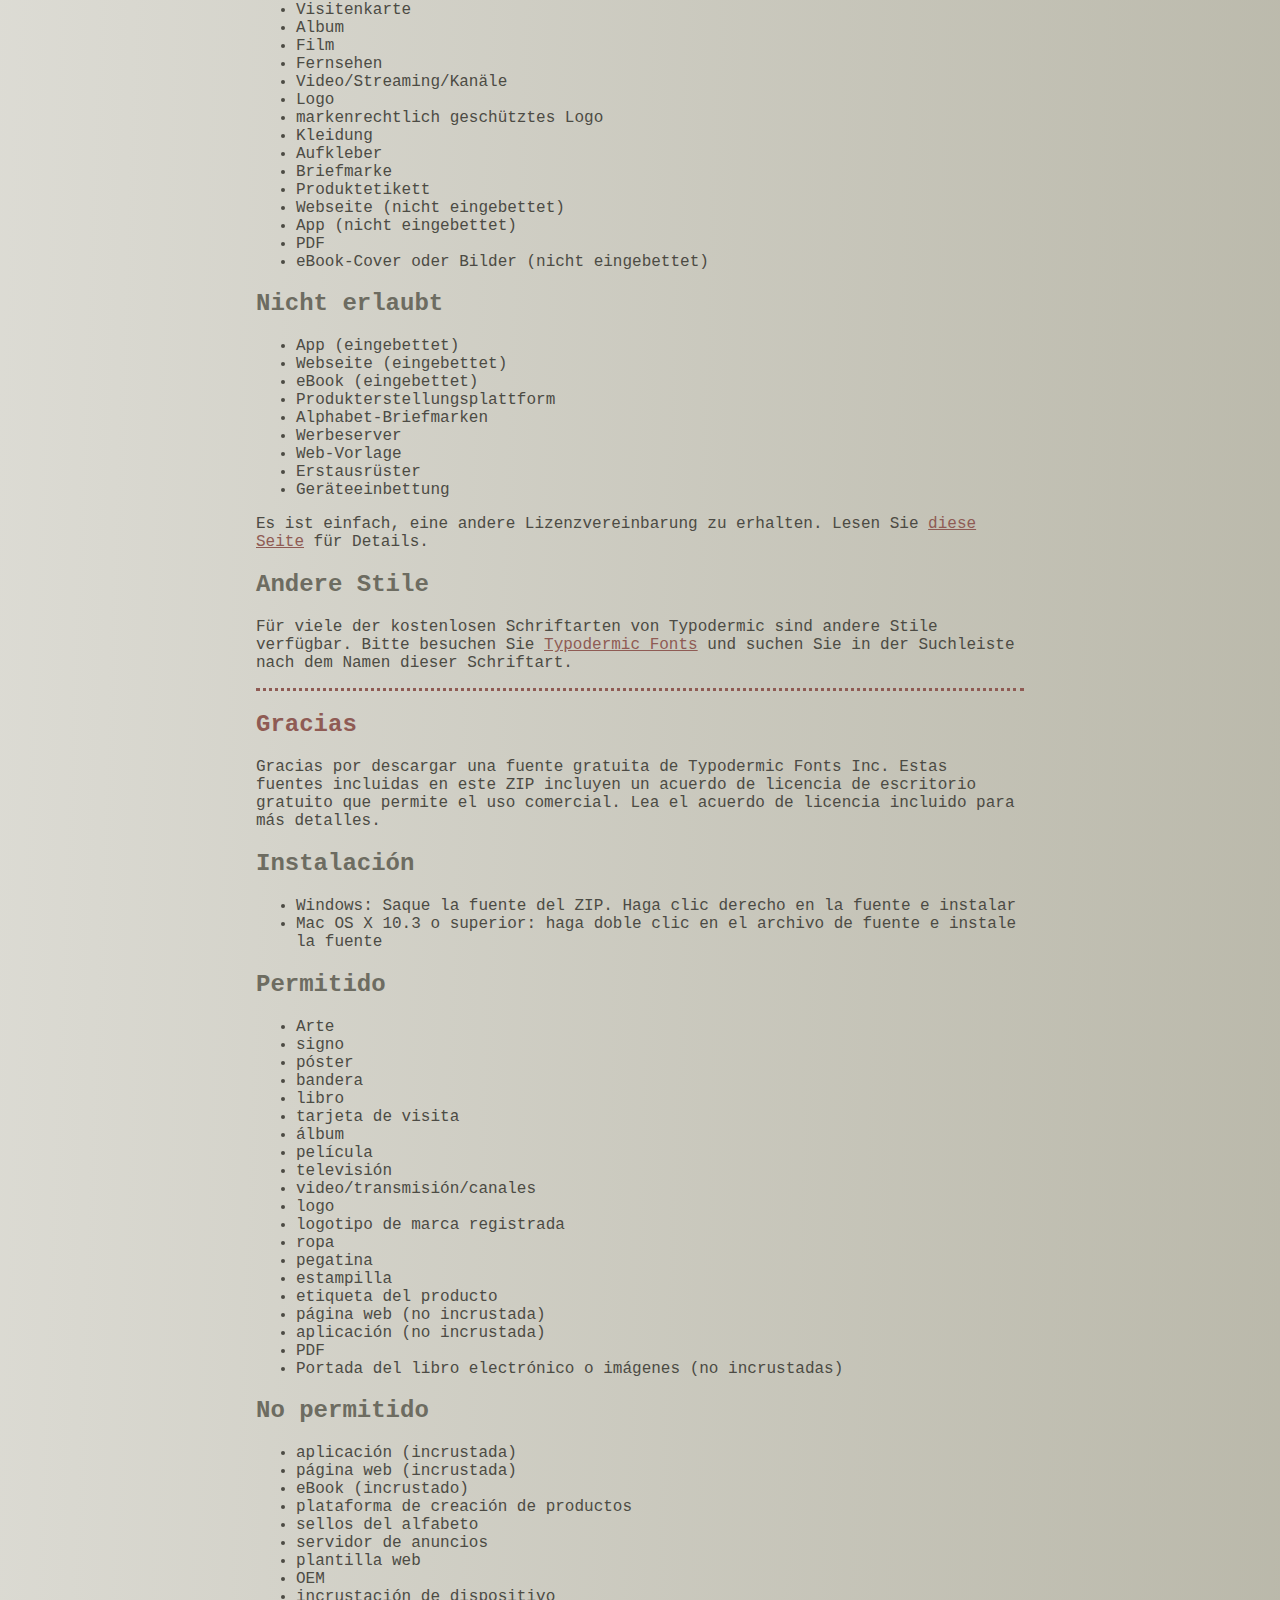
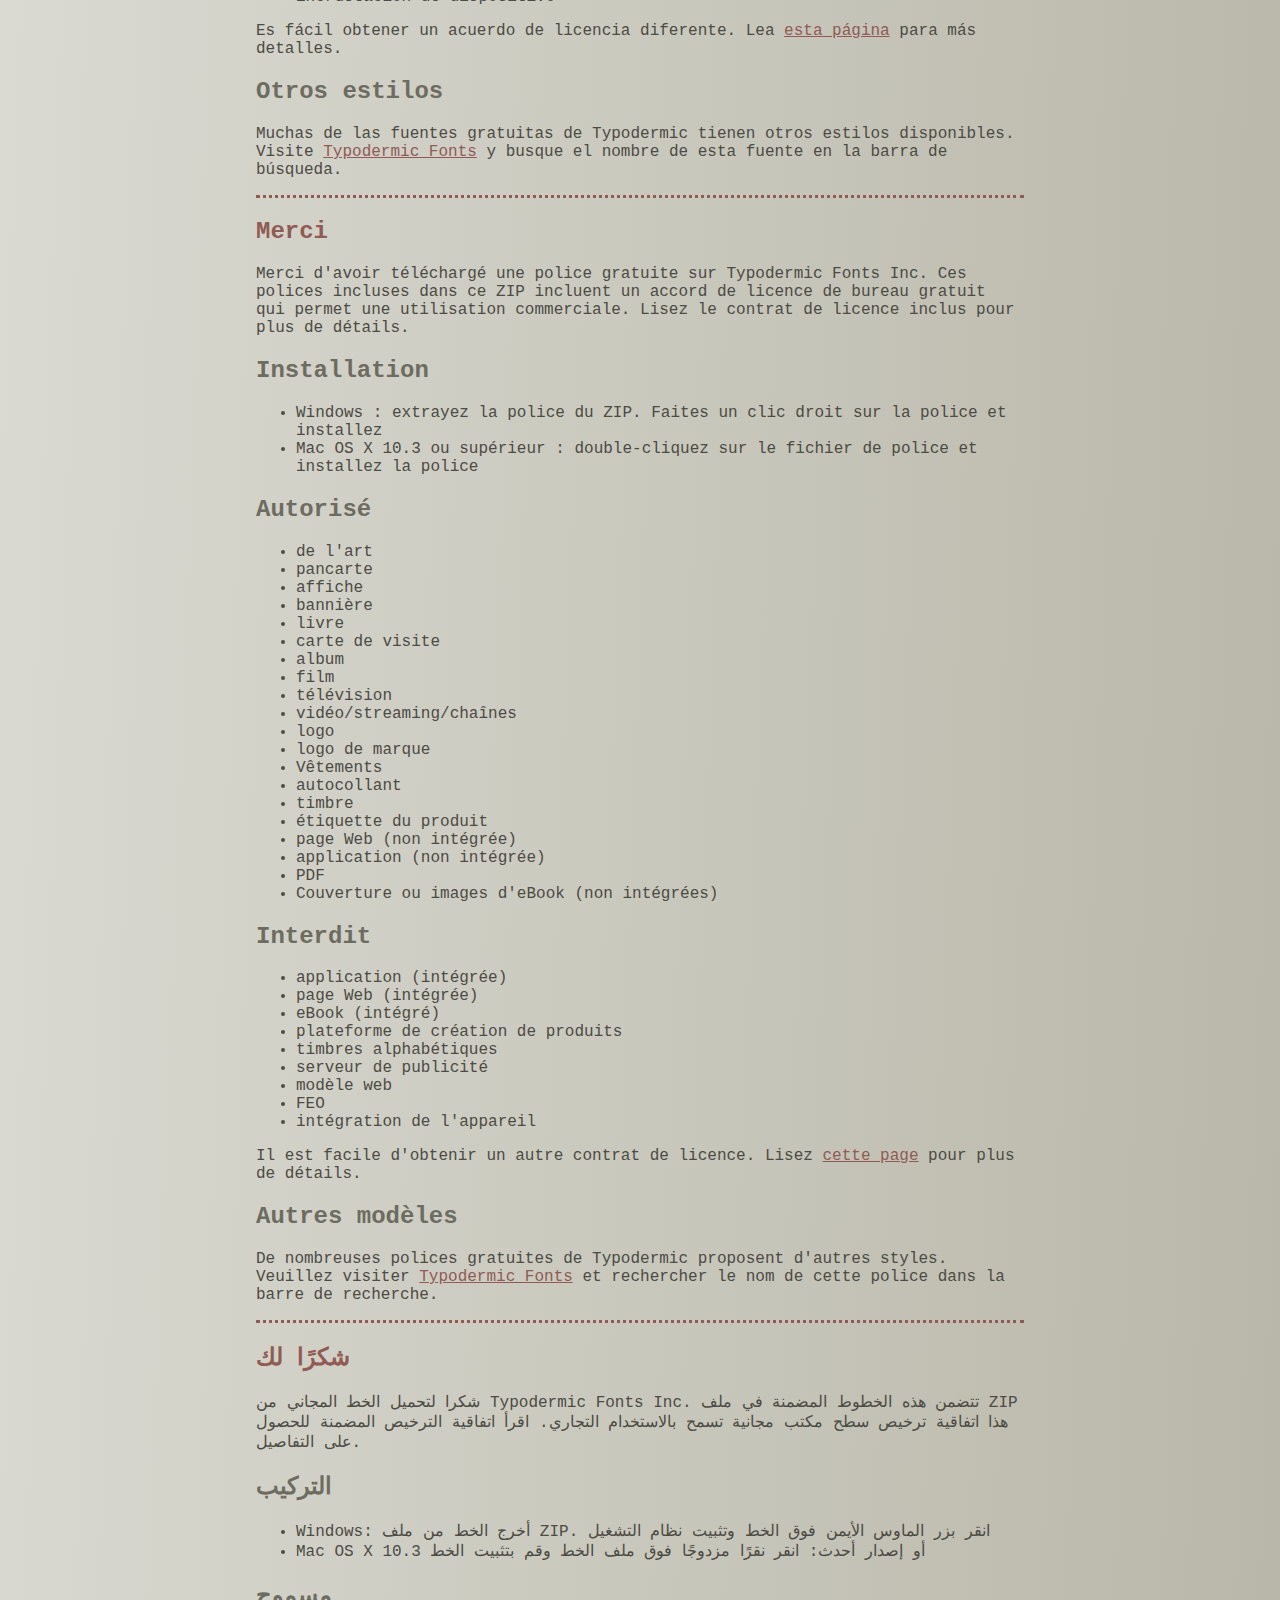
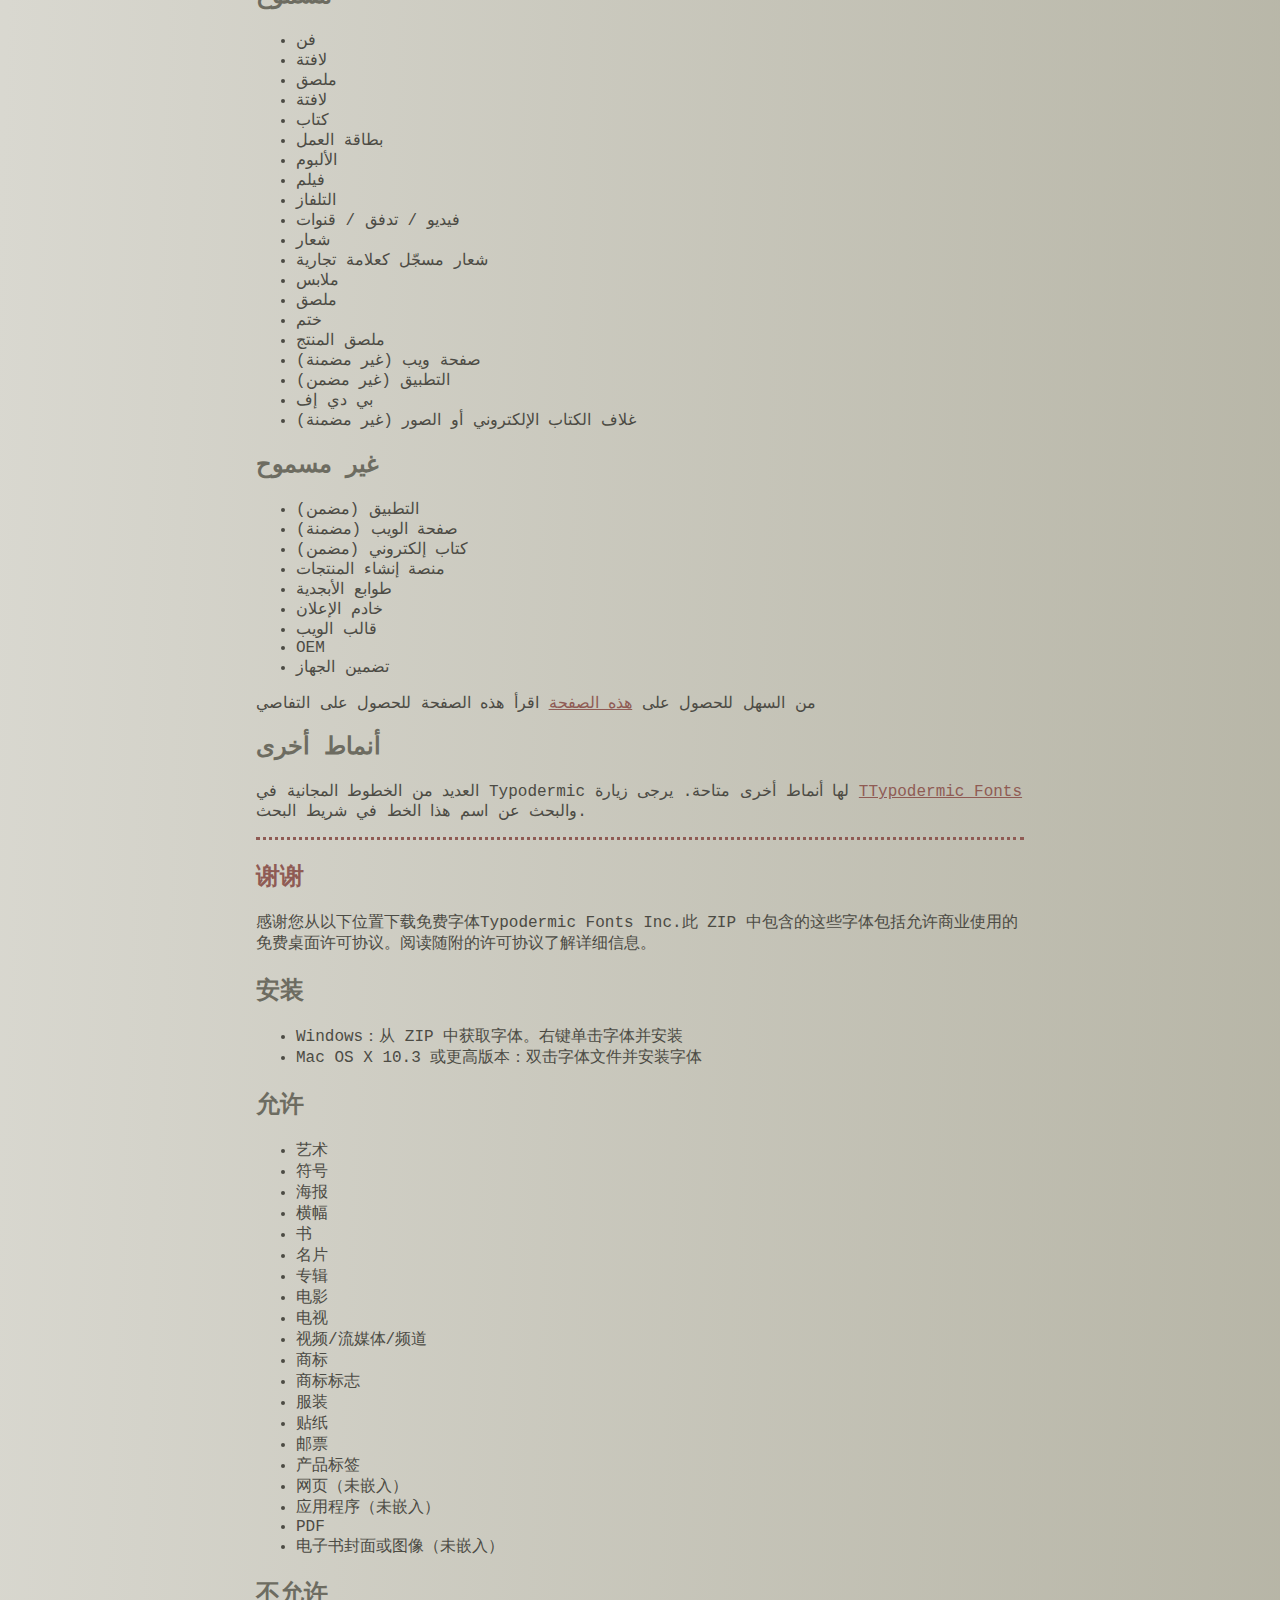
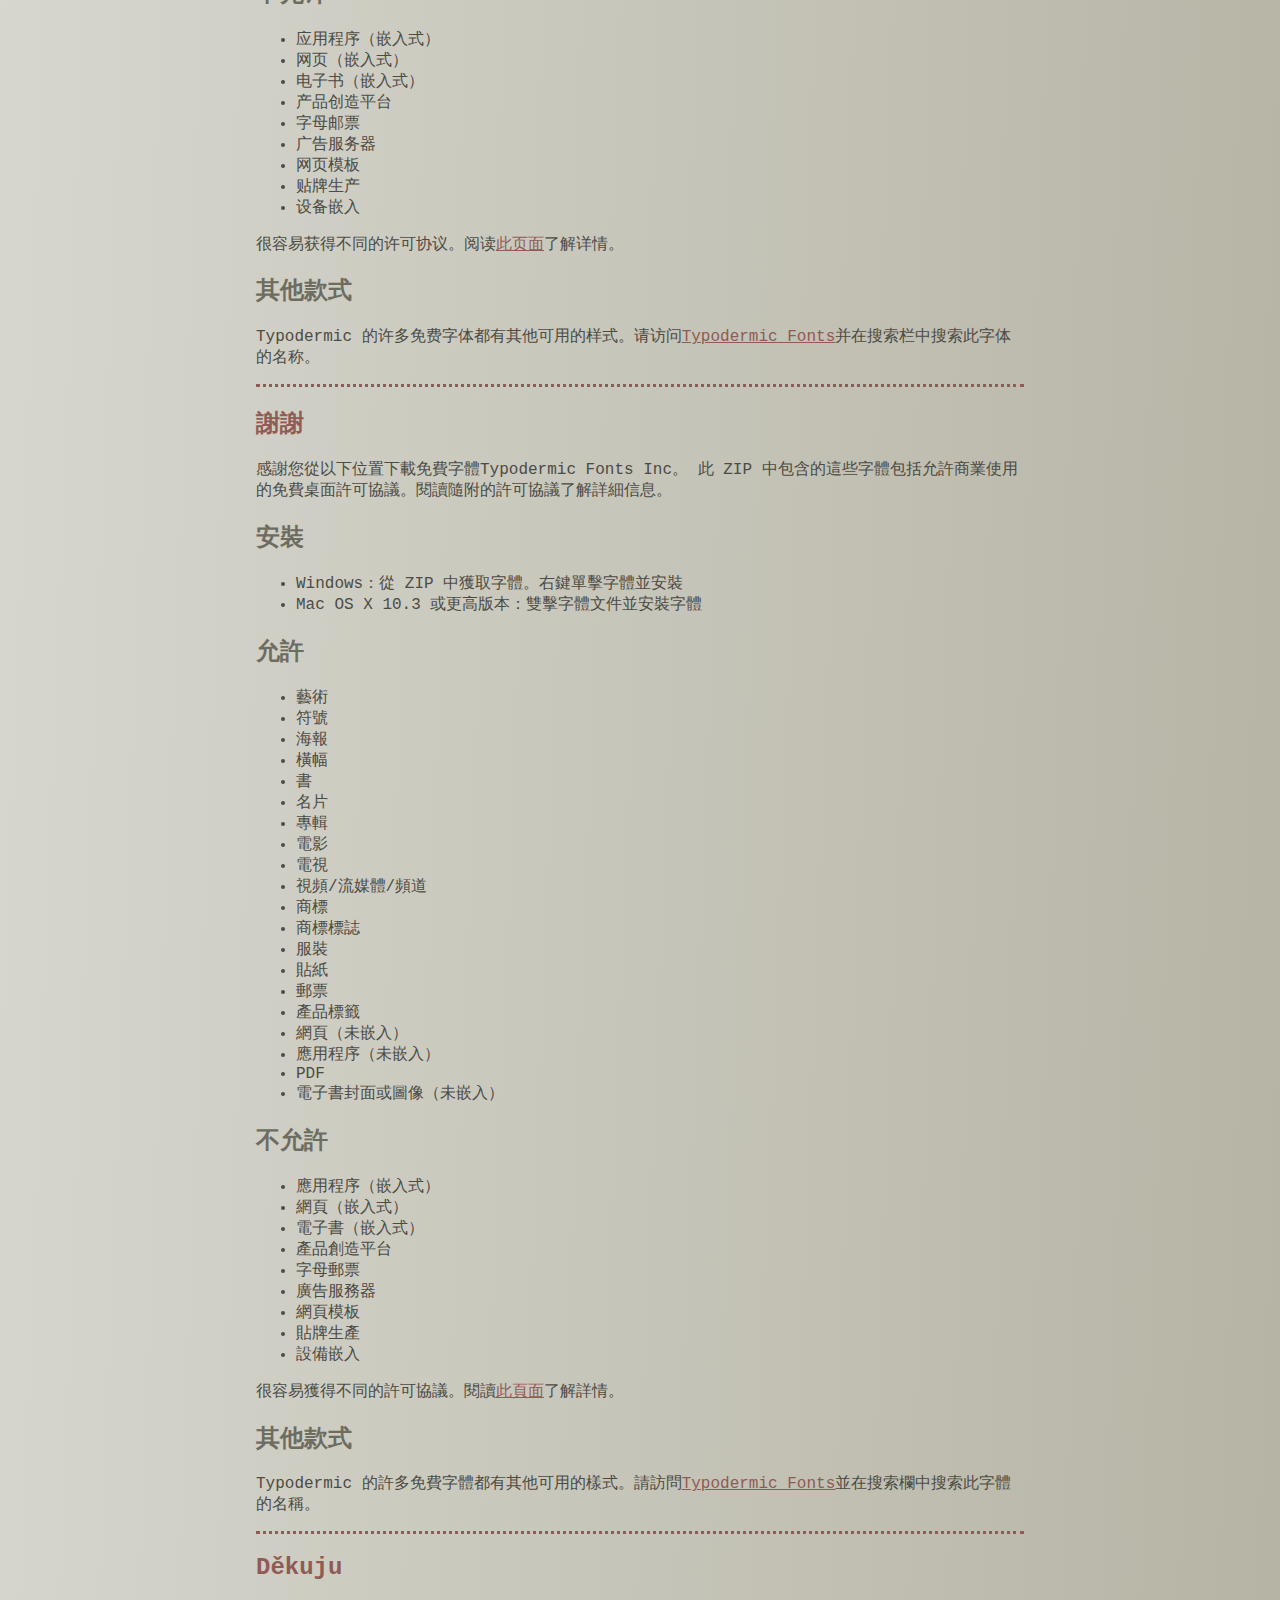
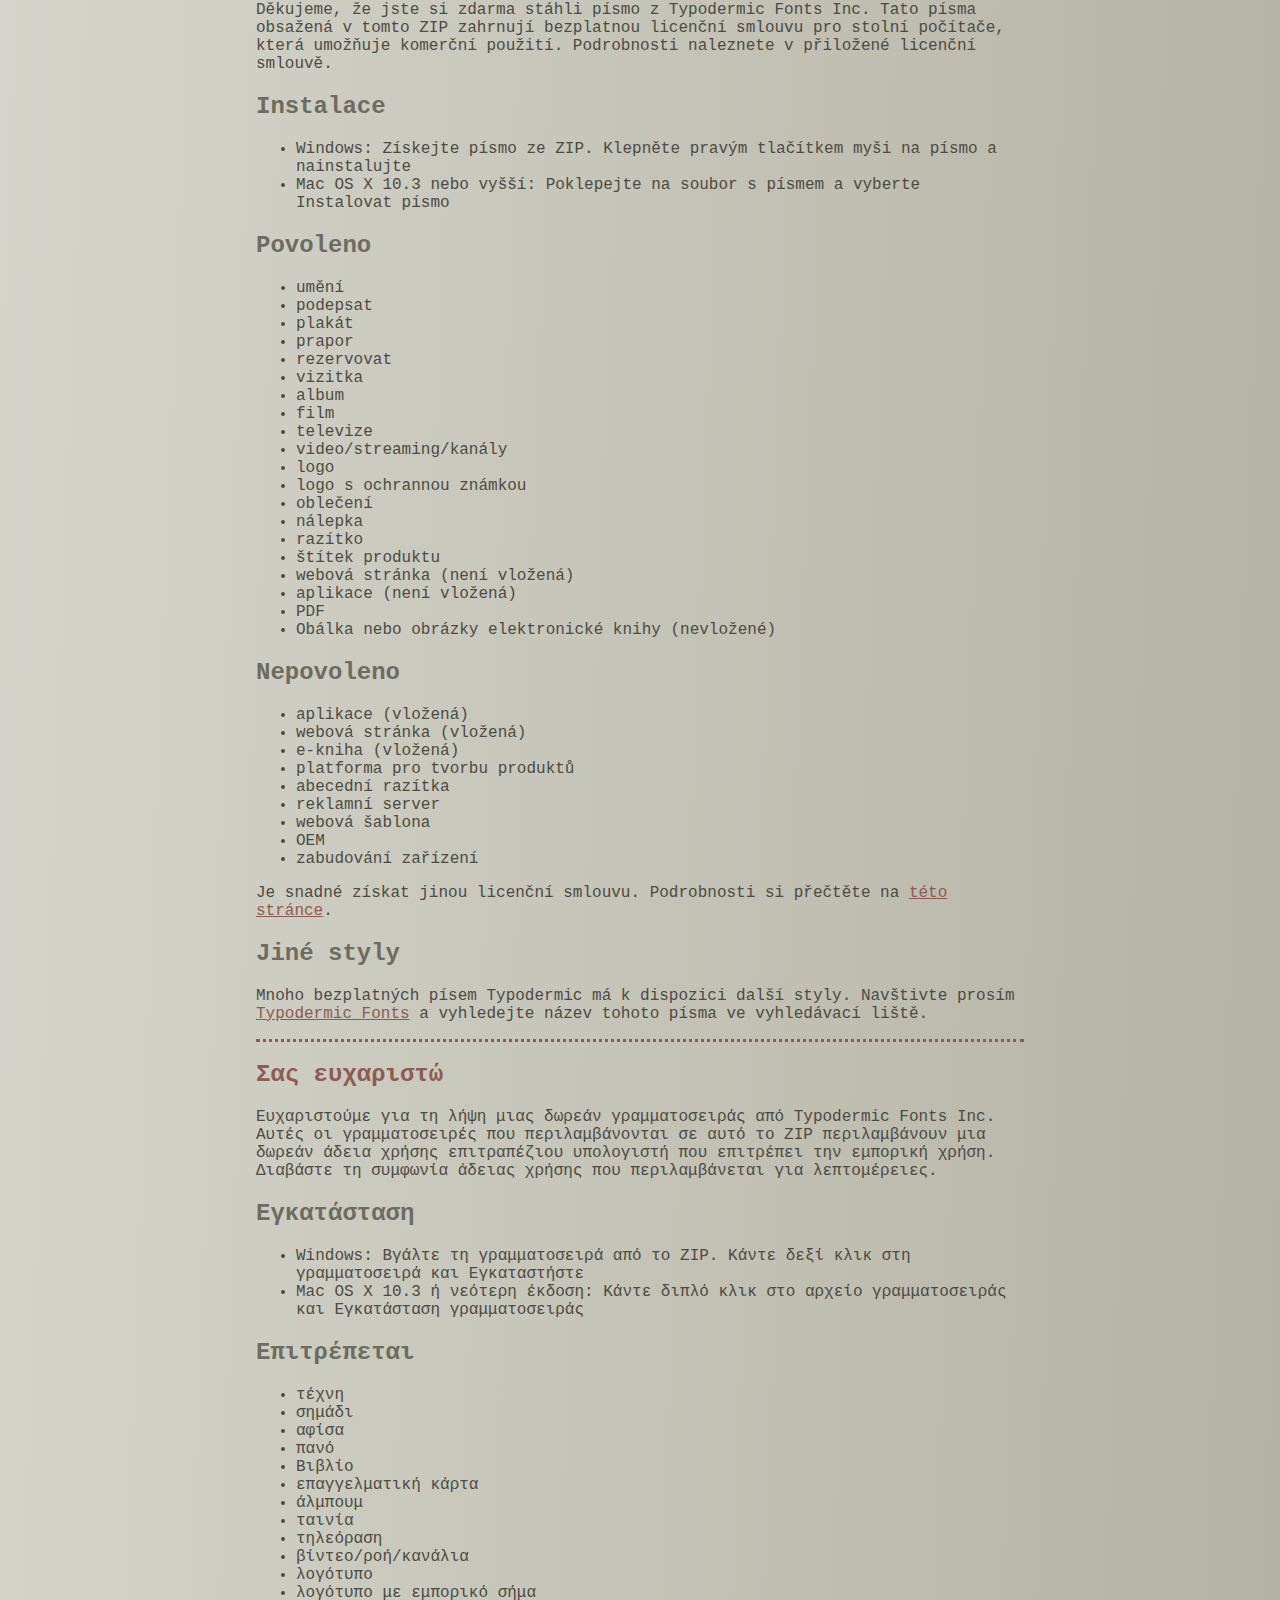
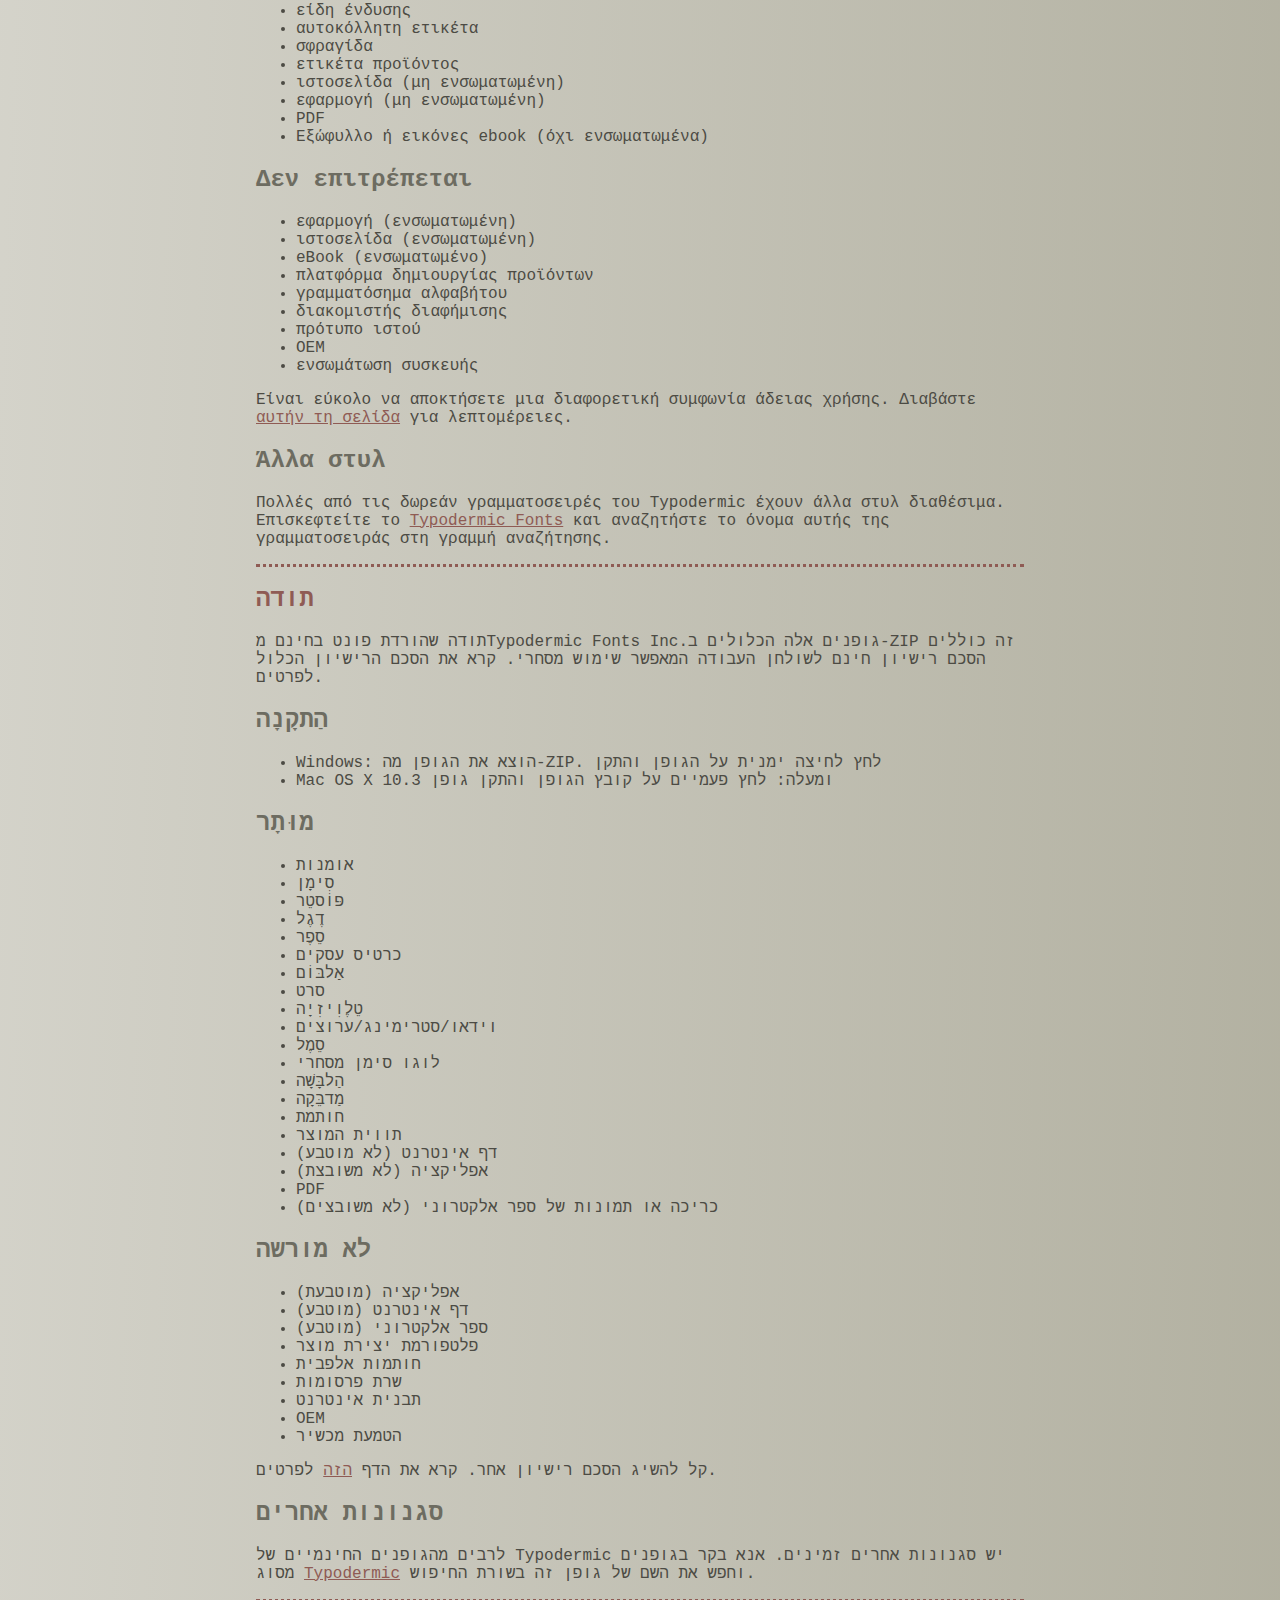
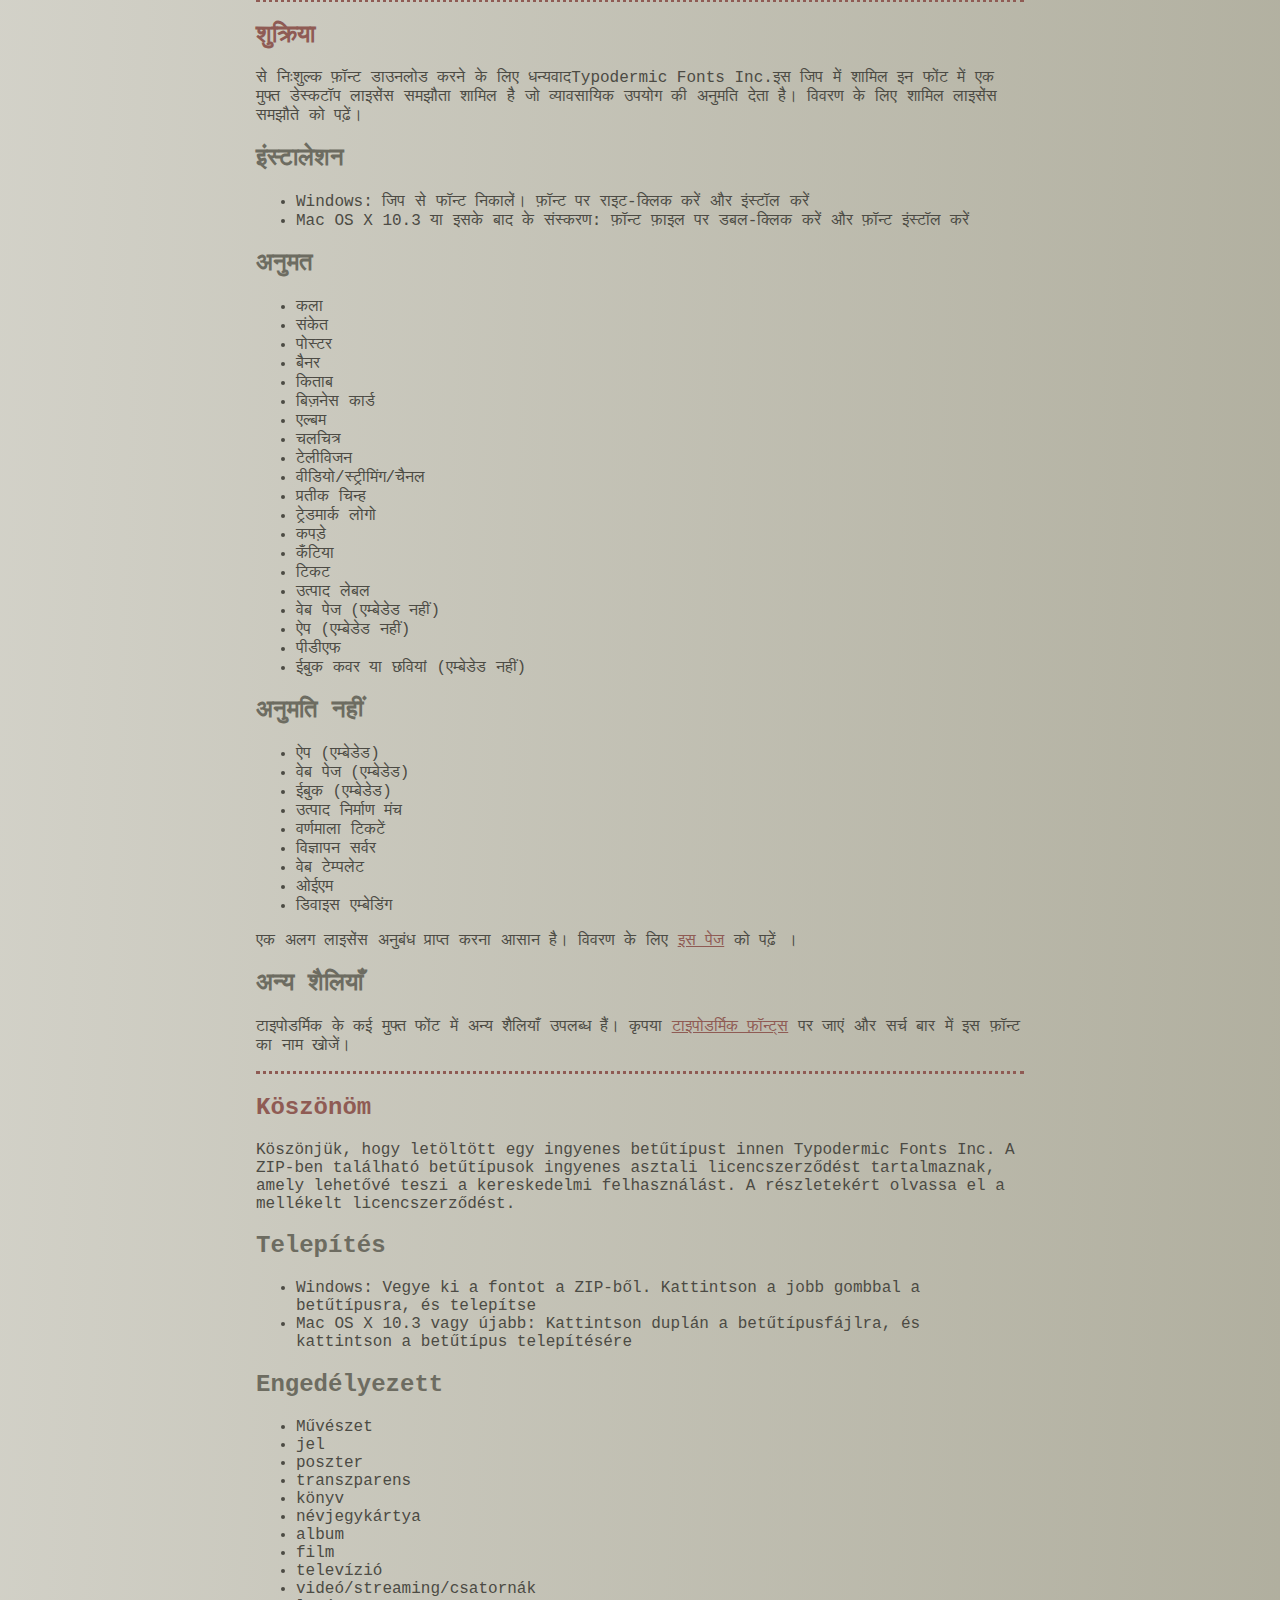
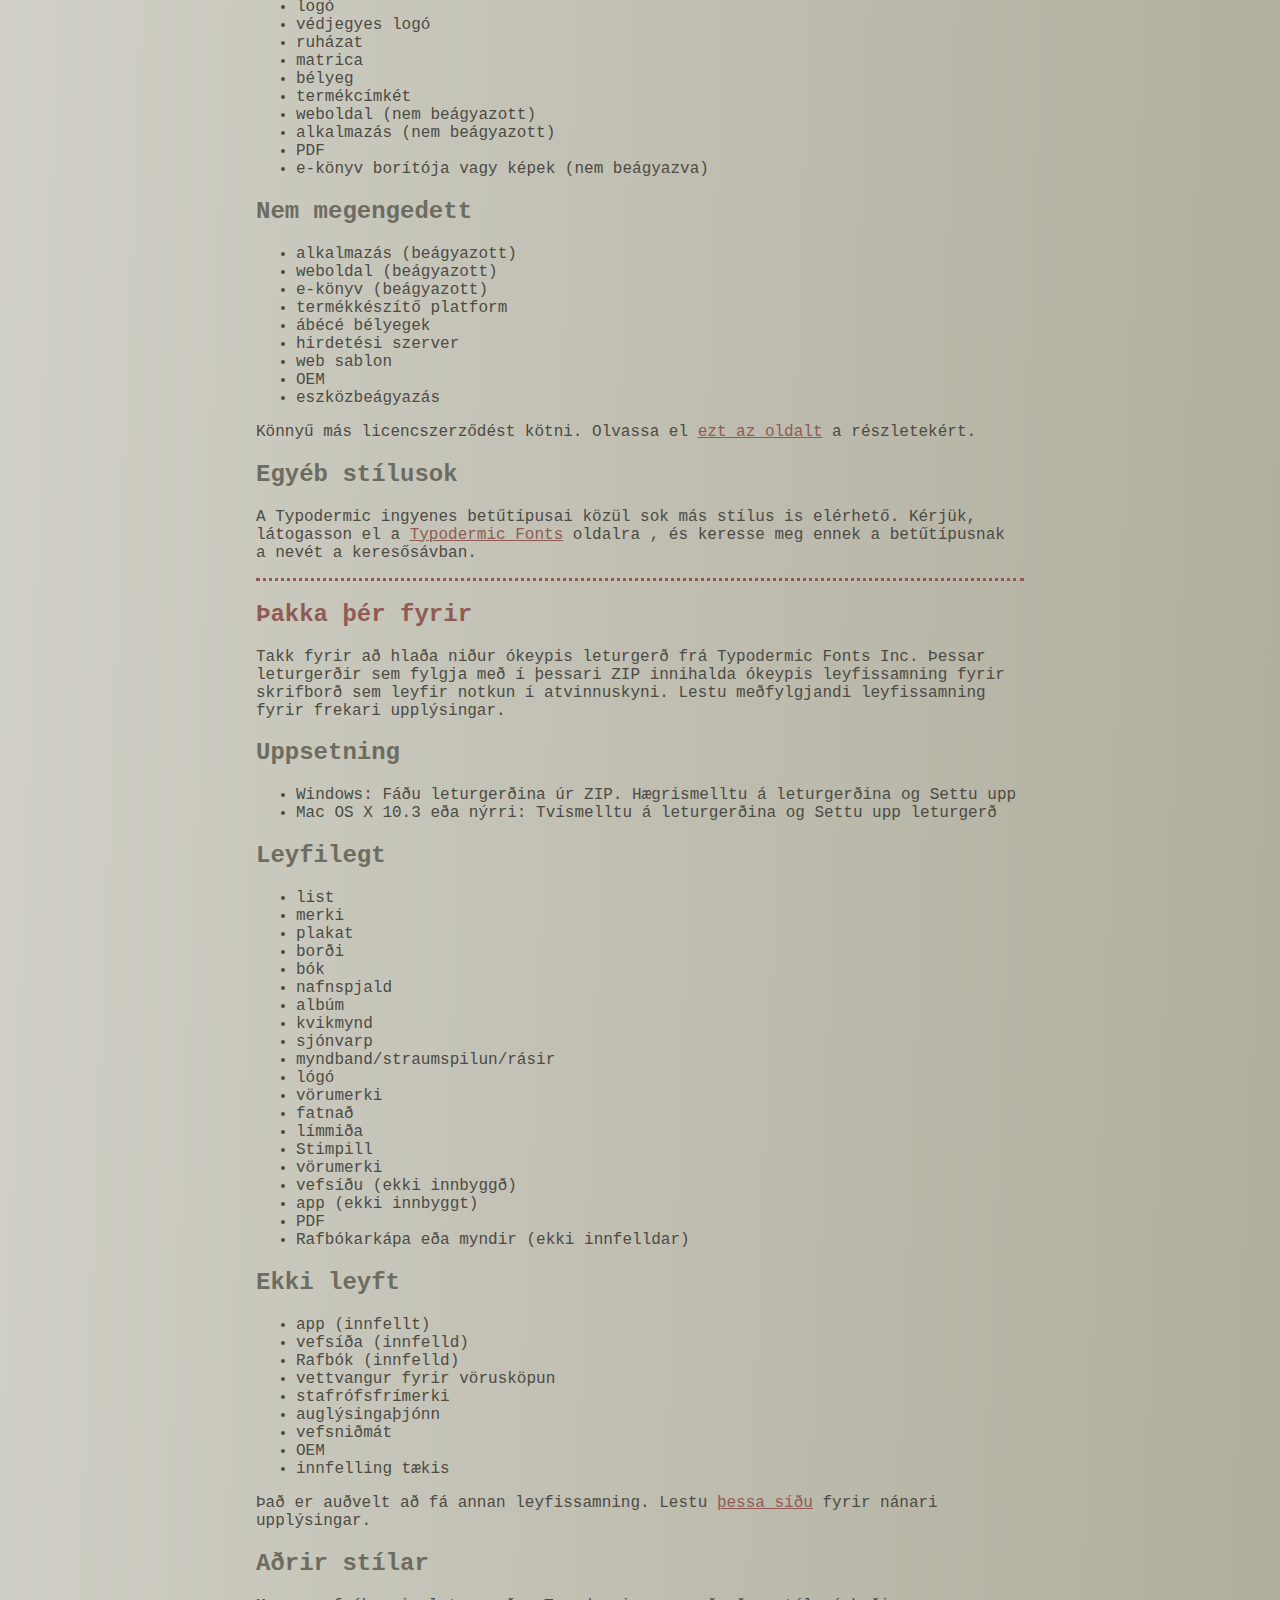
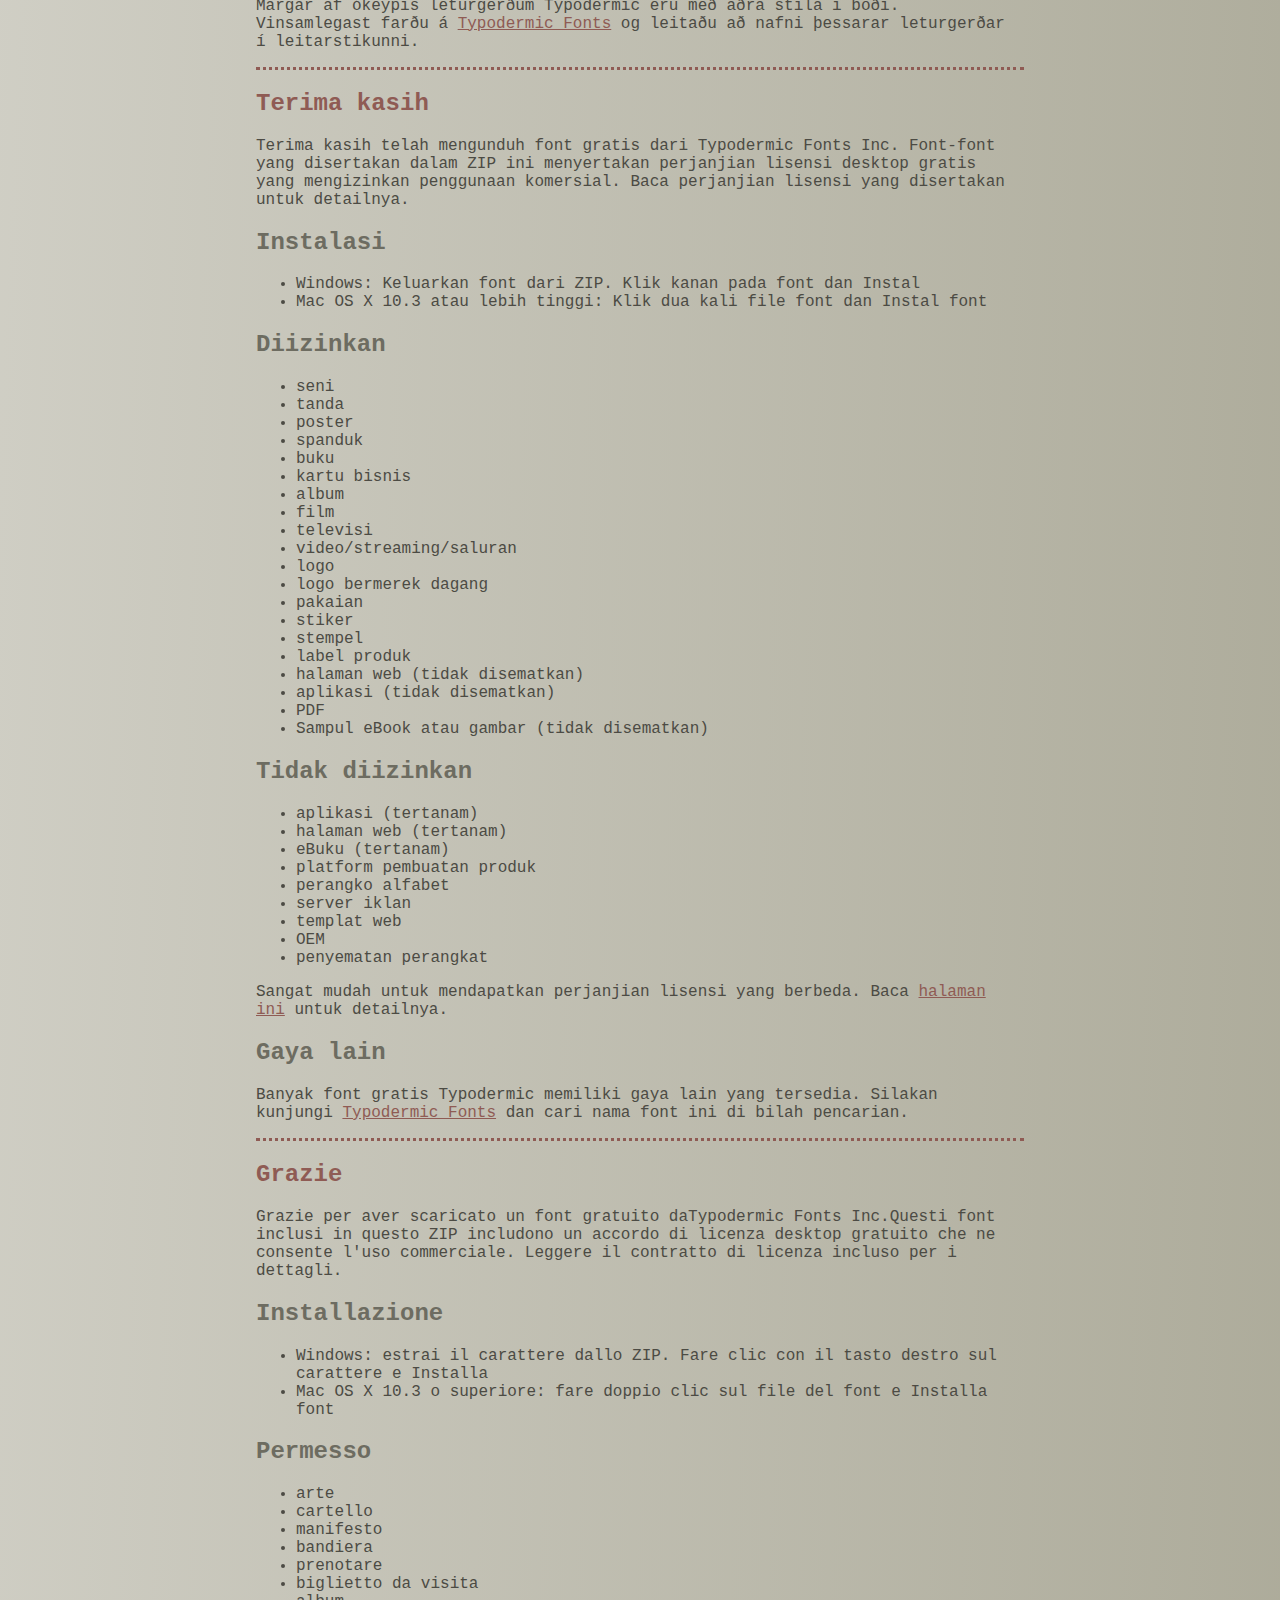
<file: assets/hemi_head/read-this.html>
<head>
<meta http-equiv="Content-Type" content="text/html; charset=utf-8">
<title>Typodermic Fonts Inc. Free Font Instructions 2023</title>
<style type="text/css">
body {margin:30px 20% 120px 20%; padding:0px; font-family:Consolas, Courier, sans-serif; color:#4c4b44; background-color:#c2c1b3;
/* IE10 Consumer Preview */ 
background-image: -ms-linear-gradient(top left, #DEDDD6 0%, #9D9B87 100%);
/* Mozilla Firefox */ 
background-image: -moz-linear-gradient(top left, #DEDDD6 0%, #9D9B87 100%);
/* Opera */ 
background-image: -o-linear-gradient(top left, #DEDDD6 0%, #9D9B87 100%);
/* Webkit (Safari/Chrome 10) */ 
background-image: -webkit-gradient(linear, left top, right bottom, color-stop(0, #DEDDD6), color-stop(1, #9D9B87));
/* Webkit (Chrome 11+) */ 
background-image: -webkit-linear-gradient(top left, #DEDDD6 0%, #9D9B87 100%);
/* W3C Markup, IE10 Release Preview */ 
background-image: linear-gradient(to bottom right, #DEDDD6 0%, #9D9B87 100%);
	}
h2 {color:#6d6c61;}
a {color:#8f5b54;}
a:hover {color:#ffffff; background-color:#9a998c;}
hr.dotted {border: 0; border-top: 3px dotted #8f5b54;}
</style>
</head>

<body>

<br>

<p translate="no">
<a href="#German">Deutsch</a>
<a href="#Spanish">Español</a>
<a href="#French">Français</a>
<a href="#Arabic">العربية</a>
<a href="#Chinese">中国简体</a>
<a href="#Chinese(trad)">簡體字</a>
<a href="#Czech">Čeština</a>
<a href="#Greek">Ελληνικά</a>
<a href="#Hebrew">עִבְרִית</a>
<a href="#Hindi">हिन्दी</a>
<a href="#Hungarian">Magyar</a>
<a href="#Icelandic">Íslenska</a>
<a href="#Indonesian">Indonesia</a>
<a href="#Italian">Italiano</a>
<a href="#Korean">한국말</a>
<a href="#Japanese">日本語</a>
<a href="#Norwegian">Norsk</a>
<a href="#Polish">Język&nbsp;Polski</a>
<a href="#Portuguese">Português</a>
<a href="#Punjabi">ਪੰਜਾਬੀ</a>
<a href="#Romanian">Română</a>
<a href="#Russian">Русский</a>
<a href="#Swedish">Svenska</a>
<a href="#Tamil">தமிழ்</a>
<a href="#Thai">ภาษาไทย</a>
<a href="#Turkish">Türkçe</a>
<a href="#Ukrainian">Українська&nbsp;мова</a>
<a href="#Vietnamese">Tiếng&nbsp;Việt</a>
</p>

<h2>Thank you</h2>

<p>Thanks for downloading a free font from <span translate="no">Typodermic Fonts Inc.</span> These fonts included in this ZIP include a free desktop license agreement which permits commercial use. Read the included license agreement for details.</p>


<h2>Installation</h2>
<ul><li>Windows: Get the font out of the ZIP. Right-click on the font and <em>Install</em><li>Mac OS X 10.3 or above: Double-click the font file and <em>Install font</em></ul>

<h2>Allowed</h2>

<ul>
<li>art</li>
<li>sign</li>
<li>poster</li>
<li>banner</li>
<li>book</li>
<li>business card</li>
<li>album</li>
<li>movie</li>
<li>television</li>
<li>video/streaming/channels</li>
<li>logo</li>
<li>trademarked logo</li>
<li>clothing</li>
<li>sticker</li>
<li>stamp</li>
<li>product label</li>
<li>web page (not embedded)</li>
<li>app (not embedded)</li>
<li>PDF</li>
<li>eBook cover or images (not embedded)</li>
</ul>

<h2>Not allowed</h2>

<ul>
<li>app (embedded)</li>
<li>web page (embedded)</li>
<li>eBook (embedded)</li>
<li>product creation platform</li>
<li>alphabet stamps</li>
<li>advertisment server</li>
<li>web template</li>
<li>OEM</li>
<li>device embedding</li>
</ul>

<p>It&rsquo;s easy to get a different license agreement. Read the <a href="https://typodermicfonts.com/license/">this page</a> for details. </p>

<h2>Other styles</h2>

<p>Many of Typodermic's free fonts have other styles available. Please visit <a href="https://typodermicfonts.com">Typodermic Fonts</a> and search for the name of this font in the search bar.</p>

<hr class="dotted">

<h2><a id="German">Danke dir</a></h2>

<p>Vielen Dank, dass Sie eine kostenlose Schriftart von heruntergeladen haben Typodermic Fonts Inc. Diese in diesem ZIP enthaltenen Schriftarten beinhalten eine kostenlose Desktop-Lizenzvereinbarung, die eine kommerzielle Nutzung erlaubt. Lesen Sie die beigefügte Lizenzvereinbarung für Details.</p>


<h2>Installation</h2>
<ul><li>Windows: Holen Sie sich die Schriftart aus dem ZIP. Klicken Sie mit der rechten Maustaste auf die Schriftart und installieren Sie si<li>Mac OS X 10.3 oder höher: Doppelklicken Sie auf die Schriftartdatei und Schriftart installieren </ul>

<h2>Erlaubt</h2>

<ul>
<li>Kunst</li>
<li>Zeichen</li>
<li>Poster</li>
<li>Banner</li>
<li>Buchen</li>
<li>Visitenkarte</li>
<li>Album</li>
<li>Film</li>
<li>Fernsehen</li>
<li>Video/Streaming/Kanäle</li>
<li>Logo</li>
<li>markenrechtlich geschütztes Logo</li>
<li>Kleidung</li>
<li>Aufkleber</li>
<li>Briefmarke</li>
<li>Produktetikett</li>
<li>Webseite (nicht eingebettet)</li>
<li>App (nicht eingebettet)</li>
<li>PDF</li>
<li>eBook-Cover oder Bilder (nicht eingebettet)</li>
</ul>

<h2>Nicht erlaubt</h2>

<ul>
<li>App (eingebettet)</li>
<li>Webseite (eingebettet)</li>
<li>eBook (eingebettet)</li>
<li>Produkterstellungsplattform</li>
<li>Alphabet-Briefmarken</li>
<li>Werbeserver</li>
<li>Web-Vorlage</li>
<li>Erstausrüster</li>
<li>Geräteeinbettung</li>
</ul>

<p>Es ist einfach, eine andere Lizenzvereinbarung zu erhalten. Lesen Sie <a href="https://typodermicfonts.com/license/">diese Seite</a> für Details.</p>

<h2>Andere Stile</h2>

<p>Für viele der kostenlosen Schriftarten von Typodermic sind andere Stile verfügbar. Bitte besuchen Sie <a href="https://typodermicfonts.com">Typodermic Fonts</a> und suchen Sie in der Suchleiste nach dem Namen dieser Schriftart.</p>


<hr class="dotted">

<h2><a id="Spanish">Gracias</a></h2>

<p>Gracias por descargar una fuente gratuita de Typodermic Fonts Inc. Estas fuentes incluidas en este ZIP incluyen un acuerdo de licencia de escritorio gratuito que permite el uso comercial. Lea el acuerdo de licencia incluido para más detalles.</p>


<h2>Instalación</h2>
<ul><li>Windows: Saque la fuente del ZIP. Haga clic derecho en la fuente e instalar <li>Mac OS X 10.3 o superior: haga doble clic en el archivo de fuente e instale la fuente</ul>

<h2>Permitido</h2>

<ul>
<li>Arte</li>
<li>signo</li>
<li>póster</li>
<li>bandera</li>
<li>libro</li>
<li>tarjeta de visita</li>
<li>álbum</li>
<li>película</li>
<li>televisión</li>
<li>video/transmisión/canales</li>
<li>logo</li>
<li>logotipo de marca registrada</li>
<li>ropa</li>
<li>pegatina</li>
<li>estampilla</li>
<li>etiqueta del producto</li>
<li>página web (no incrustada)</li>
<li>aplicación (no incrustada)</li>
<li>PDF</li>
<li>Portada del libro electrónico o imágenes (no incrustadas)</li>
</ul>


<h2>No permitido</h2>

<ul>
<li>aplicación (incrustada)</li>
<li>página web (incrustada)</li>
<li>eBook (incrustado)</li>
<li>plataforma de creación de productos</li>
<li>sellos del alfabeto</li>
<li>servidor de anuncios</li>
<li>plantilla web</li>
<li>OEM</li>
<li>incrustación de dispositivo</li>
</ul>

<p>Es fácil obtener un acuerdo de licencia diferente. Lea <a href="https://typodermicfonts.com/license/">esta página</a> para más detalles.</p>

<h2>Otros estilos</h2>

<p>Muchas de las fuentes gratuitas de Typodermic tienen otros estilos disponibles. Visite  <a href="https://typodermicfonts.com">Typodermic Fonts</a> y busque el nombre de esta fuente en la barra de búsqueda.</p>


<hr class="dotted">

<h2><a id="French">Merci</a></h2>

<p>Merci d'avoir téléchargé une police gratuite sur Typodermic Fonts Inc. Ces polices incluses dans ce ZIP incluent un accord de licence de bureau gratuit qui permet une utilisation commerciale. Lisez le contrat de licence inclus pour plus de détails.</p>


<h2>Installation</h2>
<ul><li>Windows : extrayez la police du ZIP. Faites un clic droit sur la police et installez<li>Mac OS X 10.3 ou supérieur : double-cliquez sur le fichier de police et installez la police</ul>
  



<h2>Autorisé</h2>

<ul>
<li>de l'art</li>
<li>pancarte</li>
<li>affiche</li>
<li>bannière</li>
<li>livre</li>
<li>carte de visite</li>
<li>album</li>
<li>film</li>
<li>télévision</li>
<li>vidéo/streaming/chaînes</li>
<li>logo</li>
<li>logo de marque</li>
<li>Vêtements</li>
<li>autocollant</li>
<li>timbre</li>
<li>étiquette du produit</li>
<li>page Web (non intégrée)</li>
<li>application (non intégrée)</li>
<li>PDF</li>
<li>Couverture ou images d'eBook (non intégrées)</li>
</ul>
 


<h2>Interdit</h2>

<ul>
<li>application (intégrée)</li>
<li>page Web (intégrée)</li>
<li>eBook (intégré)</li>
<li>plateforme de création de produits</li>
<li>timbres alphabétiques</li>
<li>serveur de publicité</li>
<li>modèle web</li>
<li>FEO</li>
<li>intégration de l'appareil</li>
</ul>

<p>Il est facile d'obtenir un autre contrat de licence. Lisez  <a href="https://typodermicfonts.com/license/">cette page</a> pour plus de détails.</p>

<h2>Autres modèles</h2>

<p>De nombreuses polices gratuites de Typodermic proposent d'autres styles. Veuillez visiter  <a href="https://typodermicfonts.com">Typodermic Fonts</a> et rechercher le nom de cette police dans la barre de recherche.</p>


<hr class="dotted">

<h2><a id="Arabic">شكرًا لك</a></h2>

<p>

شكرا لتحميل الخط المجاني من Typodermic Fonts Inc. تتضمن هذه الخطوط المضمنة في ملف ZIP هذا اتفاقية ترخيص سطح مكتب مجانية تسمح بالاستخدام التجاري. اقرأ اتفاقية الترخيص المضمنة للحصول على التفاصيل.</p>


<h2>التركيب</h2>
<ul><li>Windows: أخرج الخط من ملف ZIP. انقر بزر الماوس الأيمن فوق الخط وتثبيت
    نظام التشغيل <li>Mac OS X 10.3 أو إصدار أحدث: انقر نقرًا مزدوجًا فوق ملف الخط وقم بتثبيت الخط</em></ul>

<h2>مسموح</h2>

<ul>
<li>فن</li>
<li>لافتة</li>
<li>ملصق</li>
<li>لافتة</li>
<li>كتاب</li>
<li>بطاقة العمل</li>
<li>الألبوم</li>
<li>فيلم</li>
<li>التلفاز</li>
<li>فيديو / تدفق / قنوات</li>
<li>شعار</li>
<li>شعار مسجّل كعلامة تجارية</li>
<li>ملابس</li>
<li>ملصق</li>
<li>ختم</li>
<li>ملصق المنتج</li>
<li>صفحة ويب (غير مضمنة)</li>
<li>التطبيق (غير مضمن)</li>
<li>بي دي إف</li>
<li>غلاف الكتاب الإلكتروني أو الصور (غير مضمنة)</li>
</ul>

<h2>غير مسموح</h2>

<ul>
<li>التطبيق (مضمن)</li>
<li>صفحة الويب (مضمنة)</li>
<li>كتاب إلكتروني (مضمن)</li>
<li>منصة إنشاء المنتجات</li>
<li>طوابع الأبجدية</li>
<li>خادم الإعلان</li>
<li>قالب الويب</li>
<li>OEM</li>
<li>تضمين الجهاز</li>
</ul>

<p>من السهل  للحصول على <a href="https://typodermicfonts.com/license/">هذه الصفحة</a>  اقرأ هذه الصفحة للحصول على التفاصي</p>


<h2>أنماط أخرى</h2>

<p>العديد من الخطوط المجانية في Typodermic لها أنماط أخرى متاحة. يرجى زيارة <a href="https://typodermicfonts.com">TTypodermic Fonts</a> والبحث عن اسم هذا الخط في شريط البحث.</p>


<hr class="dotted">

<h2><a id="Chinese">谢谢</a></h2>

<p>感谢您从以下位置下载免费字体Typodermic Fonts Inc.此 ZIP 中包含的这些字体包括允许商业使用的免费桌面许可协议。阅读随附的许可协议了解详细信息。</p>


<h2>安装</h2>
<ul><li>Windows：从 ZIP 中获取字体。右键单击字体并安装<li>Mac OS X 10.3 或更高版本：双击字体文件并安装字体 </ul>

<h2>允许</h2>





<ul>
<li>艺术</li>
<li>符号</li>
<li>海报</li>
<li>横幅</li>
<li>书</li>
<li>名片</li>
<li>专辑</li>
<li>电影</li>
<li>电视</li>
<li>视频/流媒体/频道</li>
<li>商标</li>
<li>商标标志</li>
<li>服装</li>
<li>贴纸</li>
<li>邮票</li>
<li>产品标签</li>
<li>网页（未嵌入）</li>
<li>应用程序（未嵌入）</li>
<li>PDF</li>
<li>电子书封面或图像（未嵌入）</li>
</ul>

<h2>不允许</h2>

<ul>
<li>应用程序（嵌入式）</li>
<li>网页（嵌入式）</li>
<li>电子书（嵌入式）</li>
<li>产品创造平台</li>
<li>字母邮票</li>
<li>广告服务器</li>
<li>网页模板</li>
<li>贴牌生产</li>
<li>设备嵌入</li>
</ul>

<p>很容易获得不同的许可协议。阅读<a href="https://typodermicfonts.com/license/">此页面</a>了解详情。</p>

<h2>其他款式</h2>

<p>Typodermic 的许多免费字体都有其他可用的样式。请访问<a href="https://typodermicfonts.com">Typodermic Fonts</a>并在搜索栏中搜索此字体的名称。</p>


<hr class="dotted">

<h2><a id="Chinese(trad)">謝謝</a></h2>

<p>感謝您從以下位置下載免費字體Typodermic Fonts Inc。 此 ZIP 中包含的這些字體包括允許商業使用的免費桌面許可協議。閱讀隨附的許可協議了解詳細信息。</p>


<h2>安裝</h2>
<ul><li>Windows：從 ZIP 中獲取字體。右鍵單擊字體並安裝<li>Mac OS X 10.3 或更高版本：雙擊字體文件並安裝字體 </ul>

<h2>允許</h2>

<ul>
<li>藝術</li>
<li>符號</li>
<li>海報</li>
<li>橫幅</li>
<li>書</li>
<li>名片</li>
<li>專輯</li>
<li>電影</li>
<li>電視</li>
<li>視頻/流媒體/頻道</li>
<li>商標</li>
<li>商標標誌</li>
<li>服裝</li>
<li>貼紙</li>
<li>郵票</li>
<li>產品標籤</li>
<li>網頁（未嵌入）</li>
<li>應用程序（未嵌入）</li>
<li>PDF</li>
<li>電子書封面或圖像（未嵌入）</li>


</ul>

<h2>不允許</h2>

<ul>
<li>應用程序（嵌入式）</li>
<li>網頁（嵌入式）</li>
<li>電子書（嵌入式）</li>
<li>產品創造平台</li>
<li>字母郵票</li>
<li>廣告服務器</li>
<li>網頁模板</li>
<li>貼牌生產</li>
<li>設備嵌入</li>
</ul>

<p>很容易獲得不同的許可協議。閱讀<a href="https://typodermicfonts.com/license/">此頁面</a>了解詳情。</p>

<h2>其他款式</h2>

<p>Typodermic 的許多免費字體都有其他可用的樣式。請訪問<a href="https://typodermicfonts.com">Typodermic Fonts</a>並在搜索欄中搜索此字體的名稱。</p>


<hr class="dotted">

<h2><a id="Czech">Děkuju</a></h2>

<p>Děkujeme, že jste si zdarma stáhli písmo z Typodermic Fonts Inc. Tato písma obsažená v tomto ZIP zahrnují bezplatnou licenční smlouvu pro stolní počítače, která umožňuje komerční použití. Podrobnosti naleznete v přiložené licenční smlouvě.</p>


<h2>Instalace</h2>
<ul><li>Windows: Získejte písmo ze ZIP. Klepněte pravým tlačítkem myši na písmo a nainstalujte <li>Mac OS X 10.3 nebo vyšší: Poklepejte na soubor s písmem a vyberte Instalovat písmo </ul>

<h2>Povoleno</h2>

<ul>
<li>umění</li>
<li>podepsat</li>
<li>plakát</li>
<li>prapor</li>
<li>rezervovat</li>
<li>vizitka</li>
<li>album</li>
<li>film</li>
<li>televize</li>
<li>video/streaming/kanály</li>
<li>logo</li>
<li>logo s ochrannou známkou</li>
<li>oblečení</li>
<li>nálepka</li>
<li>razítko</li>
<li>štítek produktu</li>
<li>webová stránka (není vložená)</li>
<li>aplikace (není vložená)</li>
<li>PDF</li>
<li>Obálka nebo obrázky elektronické knihy (nevložené)</li>
</ul>

<h2>Nepovoleno</h2>

<ul>
<li>aplikace (vložená)</li>
<li>webová stránka (vložená)</li>
<li>e-kniha (vložená)</li>
<li>platforma pro tvorbu produktů</li>
<li>abecední razítka</li>
<li>reklamní server</li>
<li>webová šablona</li>
<li>OEM</li>
<li>zabudování zařízení</li>
</ul>

<p>Je snadné získat jinou licenční smlouvu. Podrobnosti si přečtěte na <a href="https://typodermicfonts.com/license/">této stránce</a>.

<h2>Jiné styly</h2>

<p>Mnoho bezplatných písem Typodermic má k dispozici další styly. Navštivte prosím <a href="https://typodermicfonts.com">Typodermic Fonts</a> a vyhledejte název tohoto písma ve vyhledávací liště.</p>

<hr class="dotted">

<h2><a id="Greek">Σας ευχαριστώ</a></h2>

<p>Ευχαριστούμε για τη λήψη μιας δωρεάν γραμματοσειράς από Typodermic Fonts Inc. Αυτές οι γραμματοσειρές που περιλαμβάνονται σε αυτό το ZIP περιλαμβάνουν μια δωρεάν άδεια χρήσης επιτραπέζιου υπολογιστή που επιτρέπει την εμπορική χρήση. Διαβάστε τη συμφωνία άδειας χρήσης που περιλαμβάνεται για λεπτομέρειες.</p>


<h2>Εγκατάσταση</h2>
<ul><li>Windows: Βγάλτε τη γραμματοσειρά από το ZIP. Κάντε δεξί κλικ στη γραμματοσειρά και Εγκαταστήστε <li>Mac OS X 10.3 ή νεότερη έκδοση: Κάντε διπλό κλικ στο αρχείο γραμματοσειράς και Εγκατάσταση γραμματοσειράς</ul>

<h2>Επιτρέπεται</h2>

<ul>
<li>τέχνη</li>
<li>σημάδι</li>
<li>αφίσα</li>
<li>πανό</li>
<li>Βιβλίο</li>
<li>επαγγελματική κάρτα</li>
<li>άλμπουμ</li>
<li>ταινία</li>
<li>τηλεόραση</li>
<li>βίντεο/ροή/κανάλια</li>
<li>λογότυπο</li>
<li>λογότυπο με εμπορικό σήμα</li>
<li>είδη ένδυσης</li>
<li>αυτοκόλλητη ετικέτα</li>
<li>σφραγίδα</li>
<li>ετικέτα προϊόντος</li>
<li>ιστοσελίδα (μη ενσωματωμένη)</li>
<li>εφαρμογή (μη ενσωματωμένη)</li>
<li>PDF</li>
<li>Εξώφυλλο ή εικόνες ebook (όχι ενσωματωμένα)</li>
</ul>

<h2>Δεν επιτρέπεται</h2>

<ul>
<li>εφαρμογή (ενσωματωμένη)</li>
<li>ιστοσελίδα (ενσωματωμένη)</li>
<li>eBook (ενσωματωμένο)</li>
<li>πλατφόρμα δημιουργίας προϊόντων</li>
<li>γραμματόσημα αλφαβήτου</li>
<li>διακομιστής διαφήμισης</li>
<li>πρότυπο ιστού</li>
<li>OEM</li>
<li>ενσωμάτωση συσκευής</li>
</ul>

<p>Είναι εύκολο να αποκτήσετε μια διαφορετική συμφωνία άδειας χρήσης. Διαβάστε <a href="https://typodermicfonts.com/license/">αυτήν τη σελίδα</a> για λεπτομέρειες.</p>

<h2>Άλλα στυλ</h2>

<p>Πολλές από τις δωρεάν γραμματοσειρές του Typodermic έχουν άλλα στυλ διαθέσιμα. Επισκεφτείτε το <a href="https://typodermicfonts.com">Typodermic Fonts</a> και αναζητήστε το όνομα αυτής της γραμματοσειράς στη γραμμή αναζήτησης.</p>


<hr class="dotted">

<h2><a id="Hebrew">תודה</a></h2>

<p>תודה שהורדת פונט בחינם מTypodermic Fonts Inc.גופנים אלה הכלולים ב-ZIP זה כוללים הסכם רישיון חינם לשולחן העבודה המאפשר שימוש מסחרי. קרא את הסכם הרישיון הכלול לפרטים.</p>


<h2>הַתקָנָה</h2>
<ul><li>Windows: הוצא את הגופן מה-ZIP. לחץ לחיצה ימנית על הגופן והתקן<li>Mac OS X 10.3 ומעלה: לחץ פעמיים על קובץ הגופן והתקן גופן</ul>

   
<h2>מוּתָר</h2>

<ul>
<li>אומנות</li>
<li>סִימָן</li>
<li>פּוֹסטֵר</li>
<li>דֶגֶל</li>
<li>סֵפֶר</li>
<li>כרטיס עסקים</li>
<li>אַלבּוֹם</li>
<li>סרט</li>
<li>טֵלֶוִיזִיָה</li>
<li>וידאו/סטרימינג/ערוצים</li>
<li>סֵמֶל</li>
<li>לוגו סימן מסחרי</li>
<li>הַלבָּשָׁה</li>
<li>מַדבֵּקָה</li>
<li>חותמת</li>
<li>תווית המוצר</li>
<li>דף אינטרנט (לא מוטבע)</li>
<li>אפליקציה (לא משובצת)</li>
<li>PDF</li>
<li>כריכה או תמונות של ספר אלקטרוני (לא משובצים)</li>
</ul>

<h2>לא מורשה</h2>

<ul>
<li>אפליקציה (מוטבעת)</li>
<li>דף אינטרנט (מוטבע)</li>
<li>ספר אלקטרוני (מוטבע)</li>
<li>פלטפורמת יצירת מוצר</li>
<li>חותמות אלפבית</li>
<li>שרת פרסומות</li>
<li>תבנית אינטרנט</li>
<li>OEM</li>
<li>הטמעת מכשיר</li>
</ul>

<p>קל להשיג הסכם רישיון אחר. קרא את הדף <a href="https://typodermicfonts.com/license/">הזה</a> לפרטים.</p>

<h2>סגנונות אחרים</h2>

<p>לרבים מהגופנים החינמיים של Typodermic יש סגנונות אחרים זמינים. אנא בקר בגופנים מסוג <a href="https://typodermicfonts.com">Typodermic</a> וחפש את השם של גופן זה בשורת החיפוש.</p>

<hr class="dotted">

<h2><a id="Hindi">शुक्रिया</a></h2>

<p>से निःशुल्क फ़ॉन्ट डाउनलोड करने के लिए धन्यवादTypodermic Fonts Inc.इस जिप में शामिल इन फोंट में एक मुफ्त डेस्कटॉप लाइसेंस समझौता शामिल है जो व्यावसायिक उपयोग की अनुमति देता है। विवरण के लिए शामिल लाइसेंस समझौते को पढ़ें।</p>


<h2>इंस्टालेशन</h2>
<ul><li>Windows: जिप से फॉन्ट निकालें। फ़ॉन्ट पर राइट-क्लिक करें और इंस्टॉल करें<li>Mac OS X 10.3 या इसके बाद के संस्करण: फ़ॉन्ट फ़ाइल पर डबल-क्लिक करें और फ़ॉन्ट इंस्टॉल करें </ul>

<h2>अनुमत</h2>

<ul>
<li>कला</li>
<li>संकेत</li>
<li>पोस्टर</li>
<li>बैनर</li>
<li>किताब</li>
<li>बिज़नेस कार्ड</li>
<li>एल्बम</li>
<li>चलचित्र</li>
<li>टेलीविजन</li>
<li>वीडियो/स्ट्रीमिंग/चैनल</li>
<li>प्रतीक चिन्ह</li>
<li>ट्रेडमार्क लोगो</li>
<li>कपड़े</li>
<li>कँटिया</li>
<li>टिकट</li>
<li>उत्पाद लेबल</li>
<li>वेब पेज (एम्बेडेड नहीं)</li>
<li>ऐप (एम्बेडेड नहीं)</li>
<li>पीडीएफ</li>
<li>ईबुक कवर या छवियां (एम्बेडेड नहीं)</li>
</ul>

<h2>अनुमति नहीं</h2>

<ul>
<li>ऐप (एम्बेडेड)</li>
<li>वेब पेज (एम्बेडेड)</li>
<li>ईबुक (एम्बेडेड)</li>
<li>उत्पाद निर्माण मंच</li>
<li>वर्णमाला टिकटें</li>
<li>विज्ञापन सर्वर</li>
<li>वेब टेम्पलेट</li>
<li>ओईएम</li>
<li>डिवाइस एम्बेडिंग</li>
</ul>

<p>एक अलग लाइसेंस अनुबंध प्राप्त करना आसान है। विवरण के लिए <a href="https://typodermicfonts.com/license/">इस पेज</a> को पढ़ें ।</p>

<h2>अन्य शैलियाँ</h2>

<p>टाइपोडर्मिक के कई मुफ्त फोंट में अन्य शैलियाँ उपलब्ध हैं। कृपया <a href="https://typodermicfonts.com">टाइपोडर्मिक फ़ॉन्ट्स</a> पर जाएं और सर्च बार में इस फ़ॉन्ट का नाम खोजें।</p>


<hr class="dotted">

<h2><a id="Hungarian">Köszönöm</a></h2>

<p>Köszönjük, hogy letöltött egy ingyenes betűtípust innen Typodermic Fonts Inc. A ZIP-ben található betűtípusok ingyenes asztali licencszerződést tartalmaznak, amely lehetővé teszi a kereskedelmi felhasználást. A részletekért olvassa el a mellékelt licencszerződést.</p>


<h2>Telepítés</h2>
<ul><li>Windows: Vegye ki a fontot a ZIP-ből. Kattintson a jobb gombbal a betűtípusra, és telepítse <li>Mac OS X 10.3 vagy újabb: Kattintson duplán a betűtípusfájlra, és kattintson a betűtípus telepítésére </ul>

<h2>Engedélyezett</h2>

<ul>
<li>Művészet</li>
<li>jel</li>
<li>poszter</li>
<li>transzparens</li>
<li>könyv</li>
<li>névjegykártya</li>
<li>album</li>
<li>film</li>
<li>televízió</li>
<li>videó/streaming/csatornák</li>
<li>logó</li>
<li>védjegyes logó</li>
<li>ruházat</li>
<li>matrica</li>
<li>bélyeg</li>
<li>termékcímkét</li>
<li>weboldal (nem beágyazott)</li>
<li>alkalmazás (nem beágyazott)</li>
<li>PDF</li>
<li>e-könyv borítója vagy képek (nem beágyazva)</li>
</ul>

<h2>Nem megengedett</h2>

<ul>
<li>alkalmazás (beágyazott)</li>
<li>weboldal (beágyazott)</li>
<li>e-könyv (beágyazott)</li>
<li>termékkészítő platform</li>
<li>ábécé bélyegek</li>
<li>hirdetési szerver</li>
<li>web sablon</li>
<li>OEM</li>
<li>eszközbeágyazás</li>
</ul>

<p>Könnyű más licencszerződést kötni. Olvassa el <a href="https://typodermicfonts.com/license/">ezt az oldalt</a> a részletekért.</p>

<h2>Egyéb stílusok</h2>

<p>A Typodermic ingyenes betűtípusai közül sok más stílus is elérhető. Kérjük, látogasson el a <a href="https://typodermicfonts.com">Typodermic Fonts</a> oldalra , és keresse meg ennek a betűtípusnak a nevét a keresősávban.</p>


<hr class="dotted">

<h2><a id="Icelandic">Þakka þér fyrir</a></h2>

<p>Takk fyrir að hlaða niður ókeypis leturgerð frá Typodermic Fonts Inc. Þessar leturgerðir sem fylgja með í þessari ZIP innihalda ókeypis leyfissamning fyrir skrifborð sem leyfir notkun í atvinnuskyni. Lestu meðfylgjandi leyfissamning fyrir frekari upplýsingar.</p>

<h2>Uppsetning</h2>
<ul><li>Windows: Fáðu leturgerðina úr ZIP. Hægrismelltu á leturgerðina og Settu upp <li>Mac OS X 10.3 eða nýrri: Tvísmelltu á leturgerðina og Settu upp leturgerð</ul>

<h2>Leyfilegt</h2>

<ul>
<li>list</li>
<li>merki</li>
<li>plakat</li>
<li>borði</li>
<li>bók</li>
<li>nafnspjald</li>
<li>albúm</li>
<li>kvikmynd</li>
<li>sjónvarp</li>
<li>myndband/straumspilun/rásir</li>
<li>lógó</li>
<li>vörumerki</li>
<li>fatnað</li>
<li>límmiða</li>
<li>Stimpill</li>
<li>vörumerki</li>
<li>vefsíðu (ekki innbyggð)</li>
<li>app (ekki innbyggt)</li>
<li>PDF</li>
<li>Rafbókarkápa eða myndir (ekki innfelldar)</li>
</ul>

<h2>Ekki leyft</h2>

<ul>
<li>app (innfellt)</li>
<li>vefsíða (innfelld)</li>
<li>Rafbók (innfelld)</li>
<li>vettvangur fyrir vörusköpun</li>
<li>stafrófsfrímerki</li>
<li>auglýsingaþjónn</li>
<li>vefsniðmát</li>
<li>OEM</li>
<li>innfelling tækis</li>
</ul>

<p>Það er auðvelt að fá annan leyfissamning. Lestu <a href="https://typodermicfonts.com/license/">þessa síðu</a> fyrir nánari upplýsingar.</p>

<h2>Aðrir stílar</h2>

<p>Margar af ókeypis leturgerðum Typodermic eru með aðra stíla í boði. Vinsamlegast farðu á <a href="https://typodermicfonts.com">Typodermic Fonts</a> og leitaðu að nafni þessarar leturgerðar í leitarstikunni.</p>


<hr class="dotted">

<h2><a id="Indonesian">Terima kasih</a></h2>

<p>Terima kasih telah mengunduh font gratis dari Typodermic Fonts Inc. Font-font yang disertakan dalam ZIP ini menyertakan perjanjian lisensi desktop gratis yang mengizinkan penggunaan komersial. Baca perjanjian lisensi yang disertakan untuk detailnya.</p>


<h2>Instalasi</h2>
<ul><li>Windows: Keluarkan font dari ZIP. Klik kanan pada font dan Instal <li>Mac OS X 10.3 atau lebih tinggi: Klik dua kali file font dan Instal font </ul>

<h2>Diizinkan</h2>

<ul>
<li>seni</li>
<li>tanda</li>
<li>poster</li>
<li>spanduk</li>
<li>buku</li>
<li>kartu bisnis</li>
<li>album</li>
<li>film</li>
<li>televisi</li>
<li>video/streaming/saluran</li>
<li>logo</li>
<li>logo bermerek dagang</li>
<li>pakaian</li>
<li>stiker</li>
<li>stempel</li>
<li>label produk</li>
<li>halaman web (tidak disematkan)</li>
<li>aplikasi (tidak disematkan)</li>
<li>PDF</li>
<li>Sampul eBook atau gambar (tidak disematkan)</li>
</ul>

<h2>Tidak diizinkan</h2>

<ul>
<li>aplikasi (tertanam)</li>
<li>halaman web (tertanam)</li>
<li>eBuku (tertanam)</li>
<li>platform pembuatan produk</li>
<li>perangko alfabet</li>
<li>server iklan</li>
<li>templat web</li>
<li>OEM</li>
<li>penyematan perangkat</li>
</ul>

<p>Sangat mudah untuk mendapatkan perjanjian lisensi yang berbeda. Baca <a href="https://typodermicfonts.com/license/">halaman ini</a> untuk detailnya.</p>

<h2>Gaya lain</h2>

<p>Banyak font gratis Typodermic memiliki gaya lain yang tersedia. Silakan kunjungi <a href="https://typodermicfonts.com">Typodermic Fonts</a> dan cari nama font ini di bilah pencarian.</p>


<hr class="dotted">

<h2><a id="Italian">Grazie</a></h2>

<p>Grazie per aver scaricato un font gratuito daTypodermic Fonts Inc.Questi font inclusi in questo ZIP includono un accordo di licenza desktop gratuito che ne consente l'uso commerciale. Leggere il contratto di licenza incluso per i dettagli.</p>


<h2>Installazione</h2>
<ul><li>Windows: estrai il carattere dallo ZIP. Fare clic con il tasto destro sul carattere e Installa <li>Mac OS X 10.3 o superiore: fare doppio clic sul file del font e Installa font</ul>

<h2>Permesso</h2>

<ul>
<li>arte</li>
<li>cartello</li>
<li>manifesto</li>
<li>bandiera</li>
<li>prenotare</li>
<li>biglietto da visita</li>
<li>album</li>
<li>film</li>
<li>televisione</li>
<li>video/streaming/canali</li>
<li>logo</li>
<li>marchio registrato</li>
<li>capi di abbigliamento</li>
<li>etichetta</li>
<li>francobollo</li>
<li>etichetta del prodotto</li>
<li>pagina web (non incorporata)</li>
<li>app (non incorporata)</li>
<li>PDF</li>
<li>Copertina o immagini dell'eBook (non incorporate)</li>
</ul>

<h2>Non autorizzato</h2>

<ul>
<li>app (incorporata)</li>
<li>pagina web (incorporata)</li>
<li>eBook (incorporato)</li>
<li>piattaforma di creazione del prodotto</li>
<li>francobolli alfabetici</li>
<li>server pubblicitario</li>
<li>modello web</li>
<li>OEM</li>
<li>incorporamento del dispositivo</li>
</ul>

<p>È facile ottenere un contratto di licenza diverso. Leggi <a href="https://typodermicfonts.com/license/">questa pagina</a> per i dettagli.</p>

<h2>Altri stili</h2>

<p>Molti dei font gratuiti di Typodermic hanno altri stili disponibili. Si prega di visitare <a href="https://typodermicfonts.com">Typodermic Fonts</a> e cercare il nome di questo font nella barra di ricerca.</p>


<hr class="dotted">

<h2><a id="Korean">고맙습니다</a></h2>

<p>에서 무료 글꼴을 다운로드해 주셔서 감사합니다 Typodermic Fonts Inc. 이 ZIP에 포함된 이러한 글꼴에는 상업적 사용을 허용하는 무료 데스크톱 라이선스 계약이 포함되어 있습니다. 자세한 내용은 포함된 라이센스 계약을 읽으십시오.</p>


<h2>설치</h2>
<ul><li>Windows: ZIP에서 글꼴을 가져옵니다. 글꼴을 마우스 오른쪽 버튼으로 클릭하고 설치 <li>Mac OS X 10.3 이상: 글꼴 파일을 두 번 클릭하고 글꼴 설치</ul>

<h2>허용된</h2>

<ul>
<li>미술</li>
<li>징후</li>
<li>포스터</li>
<li>배너</li>
<li>도서</li>
<li>명함</li>
<li>앨범</li>
<li>영화</li>
<li>텔레비전</li>
<li>비디오/스트리밍/채널</li>
<li>심벌 마크</li>
<li>상표 로고</li>
<li>의류</li>
<li>상표</li>
<li>우표</li>
<li>제품 라벨</li>
<li>웹페이지(삽입되지 않음)</li>
<li>앱(삽입되지 않음)</li>
<li>PDF</li>
<li>eBook 표지 또는 이미지(삽입되지 않음)</li>
</ul>

<h2>허용되지 않음</h2>

<ul>
<li>앱(임베디드)</li>
<li>웹페이지(임베디드)</li>
<li>전자책(임베디드)</li>
<li>제품 제작 플랫폼</li>
<li>알파벳 우표</li>
<li>광고 서버</li>
<li>웹 템플릿</li>
<li>OEM</li>
<li>장치 임베딩</li>
</ul>

<p>
다른 라이센스 계약을 얻는 것은 쉽습니다. <a href="https://typodermicfonts.com/license/">자세한 내용은 이 페이지</a> 를 읽으십시오.</p>

<h2>다른 스타일</h2>

<p>많은 Typodermic의 무료 글꼴에는 다른 스타일을 사용할 수 있습니다. <a href="https://typodermicfonts.com">Typodermic Fonts</a> 를 방문 하여 검색창에서 이 글꼴의 이름을 검색하십시오.</p>


<hr class="dotted">

<h2><a id="Japanese">ありがとうございます</a></h2>

<p>から無料フォントをダウンロードしていただきありがとうございますTypodermic Fonts 株式会社。 この ZIP に含まれるこれらのフォントには、商用利用を許可する無料のデスクトップ ライセンス契約が含まれています。詳細については、同梱のライセンス契約をお読みください。</p>


<h2>インストール</h2>
<ul><li>Windows: ZIP からフォントを取得します。フォントを右クリックしてインストール <li>Mac OS X 10.3 以降: フォント ファイルをダブルクリックし、フォントをインストールします。 </ul>

<h2>許可</h2>

<ul>
<li>美術</li>
<li>サイン</li>
<li>ポスター</li>
<li>バナー</li>
<li>本</li>
<li>名刺</li>
<li>アルバム</li>
<li>映画</li>
<li>テレビ</li>
<li>ビデオ/ストリーミング/チャンネル</li>
<li>ロゴ</li>
<li>商標登録されたロゴ</li>
<li>衣類</li>
<li>ステッカー</li>
<li>切手</li>
<li>製品ラベル</li>
<li>Web ページ (埋め込まれていません)</li>
<li>アプリ (埋め込まれていません)</li>
<li>PDF</li>
<li>eBook の表紙または画像 (埋め込まれていないもの)</li>
</ul>

<h2>禁止</h2>

<ul>
<li>アプリ (組み込み)</li>
<li>Web ページ (埋め込み)</li>
<li>eBook (埋め込み)</li>
<li>プロダクトクリエーションプラットフォーム</li>
<li>アルファベットスタンプ</li>
<li>広告サーバー</li>
<li>ウェブ テンプレート</li>
<li>OEM</li>
<li>デバイス埋め込み</li>
</ul>

<p>別のライセンス契約を取得するのは簡単です。<a href="https://typodermicfonts.com/license/">詳しくはこちらのページ</a>をお読みください。</p>

<h2>その他のスタイル</h2>

<p>Typodermic のフリー フォントの多くには、他のスタイルが用意されています。<a href="https://typodermicfonts.com">Typodermic Fonts</a>にアクセスし、検索バーでこのフォントの名前を検索してください。 弊社は日本の会社ですので、お問い合わせフォームに日本語で入力してください。</p>


<hr class="dotted">

<h2><a id="Norwegian">Takk skal du ha</a></h2>

<p>Takk for at du lastet ned en gratis font fra Typodermic Fonts Inc. Disse skriftene som er inkludert i denne ZIP-filen inkluderer en gratis lisensavtale for skrivebord som tillater kommersiell bruk. Les den medfølgende lisensavtalen for detaljer.</p>


<h2>Installasjon</h2>
<ul><li>Windows: Få skriften ut av ZIP. Høyreklikk på skriften og installer <li>Mac OS X 10.3 eller nyere: Dobbeltklikk på skriftfilen og Installer skrift </ul>

<h2>Tillatt</h2>

<ul>
<li>Kunst</li>
<li>skilt</li>
<li>plakat</li>
<li>banner</li>
<li>bok</li>
<li>visittkort</li>
<li>album</li>
<li>film</li>
<li>fjernsyn</li>
<li>video/streaming/kanaler</li>
<li>logo</li>
<li>varemerkebeskyttet logo</li>
<li>klær</li>
<li>klistremerke</li>
<li>stemple</li>
<li>produktetikett</li>
<li>nettside (ikke innebygd)</li>
<li>app (ikke innebygd)</li>
<li>PDF</li>
<li>e-bokomslag eller bilder (ikke innebygd)</li>
</ul>

<h2>Ikke tillatt</h2>

<ul>
<li>app (innebygd)</li>
<li>nettside (innebygd)</li>
<li>e-bok (innebygd)</li>
<li>plattform for produktskaping</li>
<li>alfabetstempler</li>
<li>annonseserver</li>
<li>nettmal</li>
<li>OEM</li>
<li>innbygging av enheten</li>

</ul>

<p>Det er enkelt å få en annen lisensavtale. Les <a href="https://typodermicfonts.com/license/">denne siden</a> for detaljer.</p>

<h2>Andre stiler</h2>

<p>Mange av Typodermics gratis fonter har andre stiler tilgjengelig. Gå til <a href="https://typodermicfonts.com">Typodermic Fonts</a> og søk etter navnet på denne fonten i søkefeltet.</p>


<hr class="dotted">

<h2><a id="Polish">Dziękuję Ci</a></h2>

<p>Dziękujemy za pobranie darmowej czcionki z Typodermic Fonts Inc. Czcionki zawarte w tym pliku ZIP zawierają umowę licencyjną dotyczącą bezpłatnego komputera stacjonarnego, która zezwala na wykorzystanie komercyjne. Przeczytaj dołączoną umowę licencyjną, aby poznać szczegóły.</p>


<h2>Dozwolony</h2>
<ul><li>Windows: Pobierz czcionkę z ZIP-a. Kliknij czcionkę prawym przyciskiem myszy i zainstaluj<li>Mac OS X 10.3 lub nowszy: Kliknij dwukrotnie plik czcionki i Zainstaluj czcionkę </ul>

<h2>Allowed</h2>

<ul>
<li>sztuka</li>
<li>podpisać</li>
<li>plakat</li>
<li>transparent</li>
<li>książka</li>
<li>wizytówka</li>
<li>album</li>
<li>film</li>
<li>telewizja</li>
<li>wideo/transmisja strumieniowa/kanały</li>
<li>logo</li>
<li>znak firmowy</li>
<li>odzież</li>
<li>naklejka</li>
<li>znaczek</li>
<li>Etykieta produktu</li>
<li>strona internetowa (nie osadzona)</li>
<li>aplikacja (nie osadzona)</li>
<li>PDF</li>
<li>Okładka eBooka lub obrazy (nie osadzone)</li>
</ul>

<h2>Nie dozwolony</h2>

<ul>
<li>aplikacja (wbudowana)</li>
<li>strona internetowa (wbudowana)</li>
<li>eBook (wbudowany)</li>
<li>platforma do tworzenia produktów</li>
<li>znaczki alfabetu</li>
<li>serwer reklam</li>
<li>szablon sieciowy</li>
<li>OEM</li>
<li>osadzanie urządzenia</li>
</ul>

<p>Uzyskanie innej umowy licencyjnej jest łatwe. Przeczytaj <a href="https://typodermicfonts.com/license/">tę stronę</a>, aby uzyskać szczegółowe informacje.</p>

<h2>Inne style</h2>

<p>Wiele darmowych czcionek Typodermic ma dostępne inne style. Odwiedź stronę <a href="https://typodermicfonts.com">Typodermic Fonts</a> i wyszukaj nazwę tej czcionki w pasku wyszukiwania.</p>


<hr class="dotted">

<h2><a id="Portuguese">Obrigada</a></h2>

<p>Obrigado por baixar uma fonte gratuita de Typodermic Fonts Inc. Essas fontes incluídas neste ZIP incluem um contrato de licença de desktop gratuito que permite o uso comercial. Leia o contrato de licença incluído para obter detalhes.</p>


<h2>Instalação</h2>
<ul><li>Windows: Obtenha a fonte do ZIP. Clique com o botão direito na fonte e instale <li>Mac OS X 10.3 ou superior: clique duas vezes no arquivo de fonte e instale a fonte </ul>

<h2>Permitido</h2>

<ul>
<li>arte</li>
<li>o sinal</li>
<li>poster</li>
<li>bandeira</li>
<li>livro</li>
<li>cartão de visitas</li>
<li>álbum</li>
<li>filme</li>
<li>televisão</li>
<li>vídeo/streaming/canais</li>
<li>logotipo</li>
<li>logotipo de marca registrada</li>
<li>roupas</li>
<li>adesivo</li>
<li>carimbo</li>
<li>Rótulo do produto</li>
<li>página da web (não incorporada)</li>
<li>aplicativo (não incorporado)</li>
<li>PDF</li>
<li>Capa ou imagens do eBook (não incorporadas)</li>
</ul>

<h2>Não permitido</h2>

<ul>
<li>aplicativo (incorporado)</li>
<li>página web (incorporada)</li>
<li>e-book (incorporado)</li>
<li>plataforma de criação de produtos</li>
<li>carimbos do alfabeto</li>
<li>servidor de anúncios</li>
<li>modelo da web</li>
<li>OEM</li>
<li>incorporação de dispositivo</li>
</ul>

<p>É fácil obter um contrato de licença diferente. Leia <a href="https://typodermicfonts.com/license/">esta página</a> para obter detalhes.</p>

<h2>Outros estilos</h2>

<p>Muitas das fontes gratuitas do Typodermic têm outros estilos disponíveis. Por favor, visite <a href="https://typodermicfonts.com">Typodermic Fonts</a> e procure o nome desta fonte na barra de pesquisa.</p>


<hr class="dotted">

<h2><a id="Punjabi">ਤੁਹਾਡਾ ਧੰਨਵਾਦ</a></h2>

<p>ਤੋਂ ਇੱਕ ਮੁਫਤ ਫੌਂਟ ਡਾਊਨਲੋਡ ਕਰਨ ਲਈ ਧੰਨਵਾਦ Typodermic Fonts Inc. ਇਸ ਜ਼ਿਪ ਵਿੱਚ ਸ਼ਾਮਲ ਇਹਨਾਂ ਫੌਂਟਾਂ ਵਿੱਚ ਇੱਕ ਮੁਫਤ ਡੈਸਕਟੌਪ ਲਾਇਸੈਂਸ ਸਮਝੌਤਾ ਸ਼ਾਮਲ ਹੈ ਜੋ ਵਪਾਰਕ ਵਰਤੋਂ ਦੀ ਇਜਾਜ਼ਤ ਦਿੰਦਾ ਹੈ। ਵੇਰਵਿਆਂ ਲਈ ਸ਼ਾਮਲ ਲਾਇਸੰਸ ਸਮਝੌਤੇ ਨੂੰ ਪੜ੍ਹੋ।</p>


<h2>ਇੰਸਟਾਲੇਸ਼ਨ</h2>
<ul><li>Windows ਜ਼ਿਪ ਤੋਂ ਫੌਂਟ ਪ੍ਰਾਪਤ ਕਰੋ। ਫੌਂਟ 'ਤੇ ਸੱਜਾ-ਕਲਿਕ ਕਰੋ ਅਤੇ ਇੰਸਟਾਲ ਕਰੋ <li>Mac OS X 10.3 ਜਾਂ ਇਸ ਤੋਂ ਉੱਪਰ: ਫੌਂਟ ਫਾਈਲ 'ਤੇ ਡਬਲ-ਕਲਿਕ ਕਰੋ ਅਤੇ ਫੌਂਟ ਸਥਾਪਿਤ ਕਰੋ </ul>

<h2>ਦੀ ਇਜਾਜ਼ਤ ਹੈ</h2>

<ul>
<li>ਕਲਾ</li>
<li>ਚਿੰਨ੍ਹ</li>
<li>ਪੋਸਟਰ</li>
<li>ਬੈਨਰ</li>
<li>ਕਿਤਾਬ</li>
<li>ਕਾਰੋਬਾਰੀ ਕਾਰਡ</li>
<li>ਐਲਬਮ</li>
<li>ਫਿਲਮ</li>
<li>ਟੈਲੀਵਿਜ਼ਨ</li>
<li>ਵੀਡੀਓ/ਸਟ੍ਰੀਮਿੰਗ/ਚੈਨਲ</li>
<li>ਲੋਗੋ</li>
<li>ਟ੍ਰੇਡਮਾਰਕ ਲੋਗੋ</li>
<li>ਕੱਪੜੇ</li>
<li>ਸਟਿੱਕਰ</li>
<li>ਮੋਹਰ</li>
<li>ਉਤਪਾਦ ਲੇਬਲ</li>
<li>ਵੈਬ ਪੇਜ (ਏਮਬੈਡਡ ਨਹੀਂ)</li>
<li>ਐਪ (ਏਮਬੈਡਡ ਨਹੀਂ)</li>
<li>PDF</li>
<li>ਈਬੁੱਕ ਕਵਰ ਜਾਂ ਚਿੱਤਰ (ਏਮਬੈਡਡ ਨਹੀਂ)</li>
</ul>

<h2>ਇਜਾਜ਼ਤ ਨਹੀਂ ਹੈ</h2>

<ul>
<li>ਐਪ (ਏਮਬੈਡਡ)</li>
<li>ਵੈੱਬ ਪੇਜ (ਏਮਬੈਡਡ)</li>
<li>ਈ-ਕਿਤਾਬ (ਏਮਬੈਡਡ)</li>
<li>ਉਤਪਾਦ ਬਣਾਉਣ ਪਲੇਟਫਾਰਮ</li>
<li>ਵਰਣਮਾਲਾ ਸਟਪਸ</li>
<li>ਵਿਗਿਆਪਨ ਸਰਵਰ</li>
<li>ਵੈੱਬ ਟੈਮਪਲੇਟ</li>
<li>OEM</li>
<li>ਡਿਵਾਈਸ ਏਮਬੈਡਿੰਗ</li>
</ul>

<p>ਇੱਕ ਵੱਖਰਾ ਲਾਇਸੰਸ ਸਮਝੌਤਾ ਪ੍ਰਾਪਤ ਕਰਨਾ ਆਸਾਨ ਹੈ। ਵੇਰਵਿਆਂ ਲਈ <a href="https://typodermicfonts.com/license/">ਇਸ ਪੰਨੇ</a> ਨੂੰ ਪੜ੍ਹੋ ।</p>

<h2>ਹੋਰ ਸਟਾਈਲ</h2>

<p>ਟਾਈਪੋਡਰਮਿਕ ਦੇ ਬਹੁਤ ਸਾਰੇ ਮੁਫਤ ਫੌਂਟਾਂ ਦੀਆਂ ਹੋਰ ਸ਼ੈਲੀਆਂ ਉਪਲਬਧ ਹਨ। ਕਿਰਪਾ ਕਰਕੇ <a href="https://typodermicfonts.com">Typodermic Fonts</a> 'ਤੇ ਜਾਓ ਅਤੇ ਖੋਜ ਪੱਟੀ ਵਿੱਚ ਇਸ ਫੌਂਟ ਦੇ ਨਾਮ ਦੀ ਖੋਜ ਕਰੋ।</p>


<hr class="dotted">

<h2><a id="Romanian">Mulțumesc</a></h2>

<p>Vă mulțumim pentru descărcarea unui font gratuit de la Typodermic Fonts Inc. Aceste fonturi incluse în acest ZIP includ un acord de licență gratuit pentru desktop, care permite utilizarea comercială. Citiți acordul de licență inclus pentru detalii.</p>


<h2>Instalare</h2>
<ul><li>Windows: scoateți fontul din ZIP. Faceți clic dreapta pe font și Instalați <li>Mac OS X 10.3 sau o versiune ulterioară: Faceți dublu clic pe fișierul fontului și Instalați fontul </ul>

<h2>Permis</h2>

<ul>
<li>artă</li>
<li>semn</li>
<li>poster</li>
<li>banner</li>
<li>carte</li>
<li>carte de vizită</li>
<li>album</li>
<li>film</li>
<li>televiziune</li>
<li>video/streaming/canale</li>
<li>siglă</li>
<li>logo-ul mărcii comerciale</li>
<li>îmbrăcăminte</li>
<li>autocolant</li>
<li>timbru</li>
<li>eticheta produsului</li>
<li>pagină web (neîncorporată)</li>
<li>aplicație (nu încorporată)</li>
<li>PDF</li>
<li>Copertă sau imagini de cărți electronice (nu încorporate)</li>
</ul>

<h2>Nepermis</h2>

<ul>
<li>aplicație (încorporată)</li>
<li>pagină web (încorporată)</li>
<li>carte electronică (încorporată)</li>
<li>platforma de creare a produselor</li>
<li>timbre cu alfabet</li>
<li>server de publicitate</li>
<li>șablon web</li>
<li>OEM</li>
<li>încorporarea dispozitivului</li>
</ul>

<p>Este ușor să obțineți un alt acord de licență. Citiți <a href="https://typodermicfonts.com/license/">această pagină</a> pentru detalii.</p>

<h2>Alte stiluri</h2>

<p>Multe dintre fonturile gratuite ale Typodermic au alte stiluri disponibile. Vă rugăm să vizitați <a href="https://typodermicfonts.com">Typodermic Fonts</a> și să căutați numele acestui font în bara de căutare.</p>


<hr class="dotted">

<h2><a id="Russian">Спасибо</a></h2>

<p>Спасибо за загрузку бесплатного шрифта с Typodermic Fonts Inc. Эти шрифты, включенные в этот ZIP-файл, включают бесплатное лицензионное соглашение для настольных компьютеров, которое разрешает коммерческое использование. Подробнее читайте в прилагаемом лицензионном соглашении.</p>


<h2>Установка</h2>
<ul><li>Windows: достаньте шрифт из ZIP. Щелкните правой кнопкой мыши шрифт и установите <li>Mac OS X 10.3 или более поздней версии: дважды щелкните файл шрифта и выберите « Установить шрифт» . </ul>

<h2>Допустимый</h2>

<ul>
<li>Изобразительное искусство</li>
<li>подписать</li>
<li>плакат</li>
<li>баннер</li>
<li>книга</li>
<li>визитная карточка</li>
<li>альбом</li>
<li>кино</li>
<li>телевидение</li>
<li>видео/стриминг/каналы</li>
<li>логотип</li>
<li>логотип торговой марки</li>
<li>одежда</li>
<li>наклейка</li>
<li>печать</li>
<li>этикетка продукта</li>
<li>веб-страница (не встроенная)</li>
<li>приложение (не встроенное)</li>
<li>PDF</li>
<li>Обложка или изображения электронной книги (не встроенные)</li>
</ul>

<h2>Не положено</h2>

<ul>
<li>приложение (встроенное)</li>
<li>веб-страница (встроенная)</li>
<li>электронная книга (встроенная)</li>
<li>платформа для создания продукта</li>
<li>алфавит марки</li>
<li>рекламный сервер</li>
<li>веб-шаблон</li>
<li>ОЕМ</li>
<li>встраивание устройства</li>
</ul>

<p>Легко получить другое лицензионное соглашение. Подробности читайте на <a href="https://typodermicfonts.com/license/">этой странице</a> .</p>

<h2>Другие стили</h2>

<p>Для многих бесплатных шрифтов Typodermic доступны другие стили. Пожалуйста, посетите <a href="https://typodermicfonts.com">Typodermic Fonts</a> и найдите название этого шрифта в строке поиска.</p>


<hr class="dotted">

<h2><a id="Swedish">Tack</a></h2>

<p>Tack för att du laddar ner ett gratis typsnitt från Typodermic Fonts Inc. Dessa typsnitt som ingår i denna ZIP inkluderar ett gratis licensavtal för skrivbordet som tillåter kommersiell användning. Läs det medföljande licensavtalet för detaljer.</p>


<h2>Installation</h2>
<ul><li>Windows: Ta bort teckensnittet från ZIP. Högerklicka på typsnittet och installera <li>Mac OS X 10.3 eller senare: Dubbelklicka på teckensnittsfilen och Installera teckensnitt </ul>

<h2>Tillåten</h2>

<ul>
<li>konst</li>
<li>skylt</li>
<li>affisch</li>
<li>baner</li>
<li>bok</li>
<li>visitkort</li>
<li>album</li>
<li>film</li>
<li>tv</li>
<li>video/streaming/kanaler</li>
<li>logotyp</li>
<li>varumärkesskyddad logotyp</li>
<li>Kläder</li>
<li>klistermärke</li>
<li>stämpel</li>
<li>produktetikett</li>
<li>webbsida (ej inbäddad)</li>
<li>app (ej inbäddad)</li>
<li>PDF</li>
<li>e-bokomslag eller bilder (ej inbäddade)</li>
</ul>

<h2>Inte tillåtet</h2>

<ul>
<li>app (inbäddad)</li>
<li>webbsida (inbäddad)</li>
<li>e-bok (inbäddad)</li>
<li>plattform för att skapa produkter</li>
<li>alfabetet stämplar</li>
<li>annonsserver</li>
<li>webbmall</li>
<li>OEM</li>
<li>enhetsinbäddning</li>
</ul>

<p>Det är lätt att få ett annat licensavtal. Läs den <a href="https://typodermicfonts.com/license/">här sidan</a> för detaljer.</p>

<h2>Andra stilar</h2>

<p>Många av Typodermics gratis typsnitt har andra stilar tillgängliga. Besök <a href="https://typodermicfonts.com">Typodermic Fonts</a> och sök efter namnet på detta teckensnitt i sökfältet.</p>


<hr class="dotted">

<h2><a id="Tamil">நன்றி</a></h2>

<p>இதிலிருந்து இலவச எழுத்துருவைப் பதிவிறக்கியதற்கு நன்றி Typodermic Fonts Inc. இந்த ஜிப்பில் சேர்க்கப்பட்டுள்ள இந்த எழுத்துருக்கள் வணிகரீதியான பயன்பாட்டை அனுமதிக்கும் இலவச டெஸ்க்டாப் உரிம ஒப்பந்தத்தை உள்ளடக்கியது. விவரங்களுக்கு சேர்க்கப்பட்ட உரிம ஒப்பந்தத்தைப் படிக்கவும்.</p>


<h2>நிறுவல்</h2>
<ul><li>Windows: ZIP இலிருந்து எழுத்துருவைப் பெறவும். எழுத்துரு மீது வலது கிளிக் செய்து நிறுவவும்<li>அல்லது அதற்கு மேல்: எழுத்துருக் கோப்பை இருமுறை கிளிக் செய்து, எழுத்துருவை நிறுவவும்</ul>

<h2>அனுமதிக்கப்பட்டது</h2>

<ul>
<li>கலை</li>
<li>அடையாளம்</li>
<li>சுவரொட்டி</li>
<li>பதாகை</li>
<li>நூல்</li>
<li>வணிக அட்டை</li>
<li>ஆல்பம்</li>
<li>திரைப்படம்</li>
<li>தொலைக்காட்சி</li>
<li>வீடியோ/ஸ்ட்ரீமிங்/சேனல்கள்</li>
<li>சின்னம்</li>
<li>வர்த்தக முத்திரை லோகோ</li>
<li>ஆடை</li>
<li>ஓட்டி</li>
<li>முத்திரை</li>
<li>தயாரிப்பு லேபிள்</li>
<li>வலைப்பக்கம் (உட்பொதிக்கப்படவில்லை)</li>
<li>பயன்பாடு (உட்பொதிக்கப்படவில்லை)</li>
<li>PDF</li>
<li>மின்புத்தக அட்டை அல்லது படங்கள் (உட்பொதிக்கப்படவில்லை)</li>
</ul>

<h2>அனுமதி இல்லை</h2>

<ul>
<li>பயன்பாடு (உட்பொதிக்கப்பட்டது)</li>
<li>வலைப்பக்கம் (உட்பொதிக்கப்பட்டது)</li>
<li>மின்புத்தகம் (உட்பொதிக்கப்பட்டது)</li>
<li>தயாரிப்பு உருவாக்கும் தளம்</li>
<li>எழுத்துக்கள் முத்திரைகள்</li>
<li>விளம்பர சர்வர்</li>
<li>வலை டெம்ப்ளேட்</li>
<li>OEM</li>
<li>சாதனம் உட்பொதித்தல்</li>
</ul>

<p>வேறுபட்ட உரிம ஒப்பந்தத்தைப் பெறுவது எளிது. விவரங்களுக்கு <a href="https://typodermicfonts.com/license/">இந்தப்</a> பக்கத்தைப் படிக்கவும் .</p>

<h2>பிற பாணிகள்</h2>

<p>Typodermic இன் இலவச எழுத்துருக்கள் பல மற்ற பாணிகளைக் கொண்டுள்ளன. தயவு செய்து <a href="https://typodermicfonts.com">Typodermic</a> எழுத்துருக்களைப் பார்வையிடவும் மற்றும் தேடல் பட்டியில் இந்த எழுத்துருவின் பெயரைத் தேடவும்.</p>


<hr class="dotted">

<h2><a id="Thai">ขอขอบคุณ</a></h2>

<p>Tขอขอบคุณที่ดาวน์โหลดฟอนต์ฟรีจากTypodermic Fonts Inc. แบบอักษรเหล่านี้ที่รวมอยู่ใน ZIP นี้รวมถึงข้อตกลงสิทธิ์การใช้งานเดสก์ท็อปฟรีซึ่งอนุญาตให้ใช้ในเชิงพาณิชย์ อ่านข้อตกลงใบอนุญาตรวมสำหรับรายละเอียด</p>


<h2>การติดตั้ง</h2>
<ul><li>Windows: รับแบบอักษรจาก ZIP คลิกขวาที่ฟอนต์และติดตั้ง <li>Mac OS X 10.3 ขึ้นไป: ดับเบิลคลิกไฟล์ฟอนต์และติดตั้งฟอนต์ </ul>

<h2>อนุญาต</h2>

<ul>
<li>ศิลปะ</li>
<li>เข้าสู่ระบบ</li>
<li>โปสเตอร์</li>
<li>แบนเนอร์</li>
<li>หนังสือ</li>
<li>นามบัตร</li>
<li>อัลบั้ม</li>
<li>ภาพยนตร์</li>
<li>โทรทัศน์</li>
<li>วิดีโอ/สตรีมมิ่ง/ช่อง</li>
<li>โลโก้</li>
<li>โลโก้เครื่องหมายการค้า</li>
<li>เสื้อผ้า</li>
<li>สติ๊กเกอร์</li>
<li>ประทับ</li>
<li>ฉลากสินค้า</li>
<li>หน้าเว็บ (ไม่ฝังตัว)</li>
<li>แอพ (ไม่ฝังตัว)</li>
<li>ไฟล์ PDF</li>
<li>หน้าปก eBook หรือรูปภาพ (ไม่ฝัง)</li>
</ul>

<h2>ไม่ได้รับอนุญาต</h2>

<ul>
<li>แอพ (ฝังตัว)</li>
<li>หน้าเว็บ (แบบฝัง)</li>
<li>eBook (แบบฝัง)</li>
<li>แพลตฟอร์มการสร้างผลิตภัณฑ์</li>
<li>แสตมป์ตัวอักษร</li>
<li>เซิร์ฟเวอร์โฆษณา</li>
<li>แม่แบบเว็บ</li>
<li>OEM</li>
<li>การฝังอุปกรณ์</li>
</ul>

<p>ง่ายที่จะได้รับข้อตกลงสิทธิ์การใช้งานอื่น อ่าน<a href="https://typodermicfonts.com/license/">หน้านี้</a>เพื่อดูรายละเอียด</p>

<h2>สไตล์อื่นๆ</h2>

<p>ฟอนต์ฟรีมากมายของ Typodermic มีสไตล์อื่นๆ ให้เลือกใช้ โปรดไปที่ <a href="https://typodermicfonts.com">Typodermic Fonts</a>และค้นหาชื่อของแบบอักษรนี้ในแถบค้นหา.</p>


<hr class="dotted">

<h2><a id="Turkish">Teşekkür ederim</a></h2>

<p>Typodermic Fonts Inc.'den ücretsiz bir yazı tipi indirdiğiniz için teşekkür ederiz. Bu ZIP'te bulunan bu yazı tipleri, ticari kullanıma izin veren ücretsiz bir masaüstü lisans sözleşmesi içerir. Ayrıntılar için verilen lisans sözleşmesini okuyun.</p>


<h2>Kurulum</h2>
<ul><li>Windows: Yazı tipini ZIP dosyasından çıkarın. Yazı tipine sağ tıklayın ve Yükleyin <li>Mac OS X 10.3 veya üstü: Yazı tipi dosyasına çift tıklayın ve Yazı tipini yükle</ul>

<h2>İzin verilmiş</h2>

<ul>
<li>sanat</li>
<li>imza</li>
<li>afiş</li>
<li>afiş</li>
<li>kitap</li>
<li>kartvizit</li>
<li>albüm</li>
<li>film</li>
<li>televizyon</li>
<li>video/akış/kanallar</li>
<li>logo</li>
<li>ticari marka logosu</li>
<li>Giyim</li>
<li>etiket</li>
<li>pul</li>
<li>ürün etiketi</li>
<li>web sayfası (gömülü değil)</li>
<li>uygulama (gömülü değil)</li>
<li>PDF</li>
<li>eKitap kapağı veya resimleri (gömülü değil)</li>
</ul>

<h2>İzin verilmedi</h2>

<ul>
<li>uygulama (gömülü)</li>
<li>web sayfası (gömülü)</li>
<li>eKitap (gömülü)</li>
<li>ürün oluşturma platformu</li>
<li>alfabe pulları</li>
<li>reklam sunucusu</li>
<li>web şablonu</li>
<li>OEM</li>
<li>cihaz gömme</li>
</ul>

<p>Farklı bir lisans sözleşmesi almak kolaydır. Ayrıntılar için <a href="https://typodermicfonts.com/license/">bu sayfayı</a> okuyun .</p>

<h2>Diğer stiller</h2>

<p>Typodermic'in ücretsiz yazı tiplerinin birçoğunda başka stiller mevcuttur. Lütfen <a href="https://typodermicfonts.com">Typodermic Fonts</a>'u ziyaret edin ve arama çubuğunda bu fontun adını arayın.</p>

<hr class="dotted">

<h2><a id="Ukrainian">Дуже дякую</a></h2>

<p>Дякуємо за завантаження безкоштовного шрифту з Typodermic Fonts Inc. Ці шрифти, включені в цей ZIP, включають безкоштовну ліцензійну угоду для комп’ютера, яка дозволяє комерційне використання. Прочитайте включену ліцензійну угоду, щоб дізнатися більше.</p>


<h2>монтаж</h2>
<ul><li>Windows: дістаньте шрифт із ZIP. Клацніть правою кнопкою миші на шрифті та встановіть <li>Mac OS X 10.3 або вище: двічі клацніть файл шрифту та виберіть Установити шрифт </ul>

<h2>Дозволено</h2>

<ul>
<li>ст</li>
<li>знак</li>
<li>плакат</li>
<li>банер</li>
<li>книга</li>
<li>бізнес картка</li>
<li>альбом</li>
<li>фільм</li>
<li>телебачення</li>
<li>відео/потокове передавання/канали</li>
<li>логотип</li>
<li>логотип торгової марки</li>
<li>одяг</li>
<li>наклейка</li>
<li>штамп</li>
<li>етикетка продукту</li>
<li>веб-сторінка (не вбудована)</li>
<li>додаток (не вбудований)</li>
<li>PDF</li>
<li>Обкладинка електронної книги або зображення (не вбудовані)</li>
</ul>

<h2>Не дозволено</h2>

<ul>
<li>додаток (вбудований)</li>
<li>веб-сторінка (вбудована)</li>
<li>електронна книга (вбудована)</li>
<li>платформа створення продукту</li>
<li>алфавітні марки</li>
<li>сервер реклами</li>
<li>веб-шаблон</li>
<li>OEM</li>
<li>вбудовування пристрою</li>
</ul>

<p>Отримати іншу ліцензійну угоду легко. Прочитайте <a href="https://typodermicfonts.com/license/">цю сторінку</a> для отримання деталей.</p>

<h2>Інші стилі</h2>

<p>Багато безкоштовних шрифтів Typodermic мають інші доступні стилі. Відвідайте <a href="https://typodermicfonts.com">Typodermic Fonts</a> і знайдіть назву цього шрифту в рядку пошуку.</p>


<hr class="dotted">


<h2><a id="Vietnamese">Cảm ơn bạn</a></h2>

<p>Cảm ơn bạn đã tải xuống một phông chữ miễn phí từ Typodermic Fonts Inc. Những phông chữ có trong ZIP này bao gồm thỏa thuận cấp phép máy tính để bàn miễn phí cho phép sử dụng thương mại. Đọc thỏa thuận cấp phép đi kèm để biết chi tiết.</p>


<h2>Cài đặt</h2>
<ul><li>Windows: Lấy phông chữ ra khỏi ZIP. Nhấp chuột phải vào phông chữ và Cài đặt <li>Mac OS X 10.3 trở lên: Nhấp đúp vào tệp phông chữ và Cài đặt phông chữ</ul>

<h2Cho phép</h2>

<ul>
<li>Mỹ thuật</li>
<li>bảng hiệu</li>
<li>poster</li>
<li>Ảnh bìa</li>
<li>sách</li>
<li>danh thiếp</li>
<li>album</li>
<li>bộ phim</li>
<li>Tivi</li>
<li>video/phát trực tuyến/kênh</li>
<li>Logo</li>
<li>logo đã đăng ký nhãn hiệu</li>
<li>quần áo</li>
<li>nhãn dán</li>
<li>con tem</li>
<li>nhãn sản phẩm</li>
<li>trang web (không được nhúng)</li>
<li>ứng dụng (không được nhúng)</li>
<li>PDF</li>
<li>Bìa sách điện tử hoặc hình ảnh (không được nhúng)</li>
</ul>

<h2>Không cho phép</h2>

<ul>
<li>ứng dụng (nhúng)</li>
<li>trang web (được nhúng)</li>
<li>Sách điện tử (nhúng)</li>
<li>nền tảng tạo sản phẩm</li>
<li>tem bảng chữ cái</li>
<li>máy chủ quảng cáo</li>
<li>mẫu web</li>
<li>OEM</li>
<li>nhúng thiết bị</li>
</ul>

<p>Thật dễ dàng để có được một thỏa thuận cấp phép khác. Đọc <a href="https://typodermicfonts.com/license/">trang này</a> để biết chi tiết.</p>

<h2>phong cách khác</h2>

<p>Nhiều phông chữ miễn phí của Typodermic có sẵn các kiểu khác. Vui lòng truy cập <a href="https://typodermicfonts.com">Typodermic Fonts</a> và tìm kiếm tên của phông chữ này trong thanh tìm kiếm.</p>

<hr class="dotted">

</body>
</file>
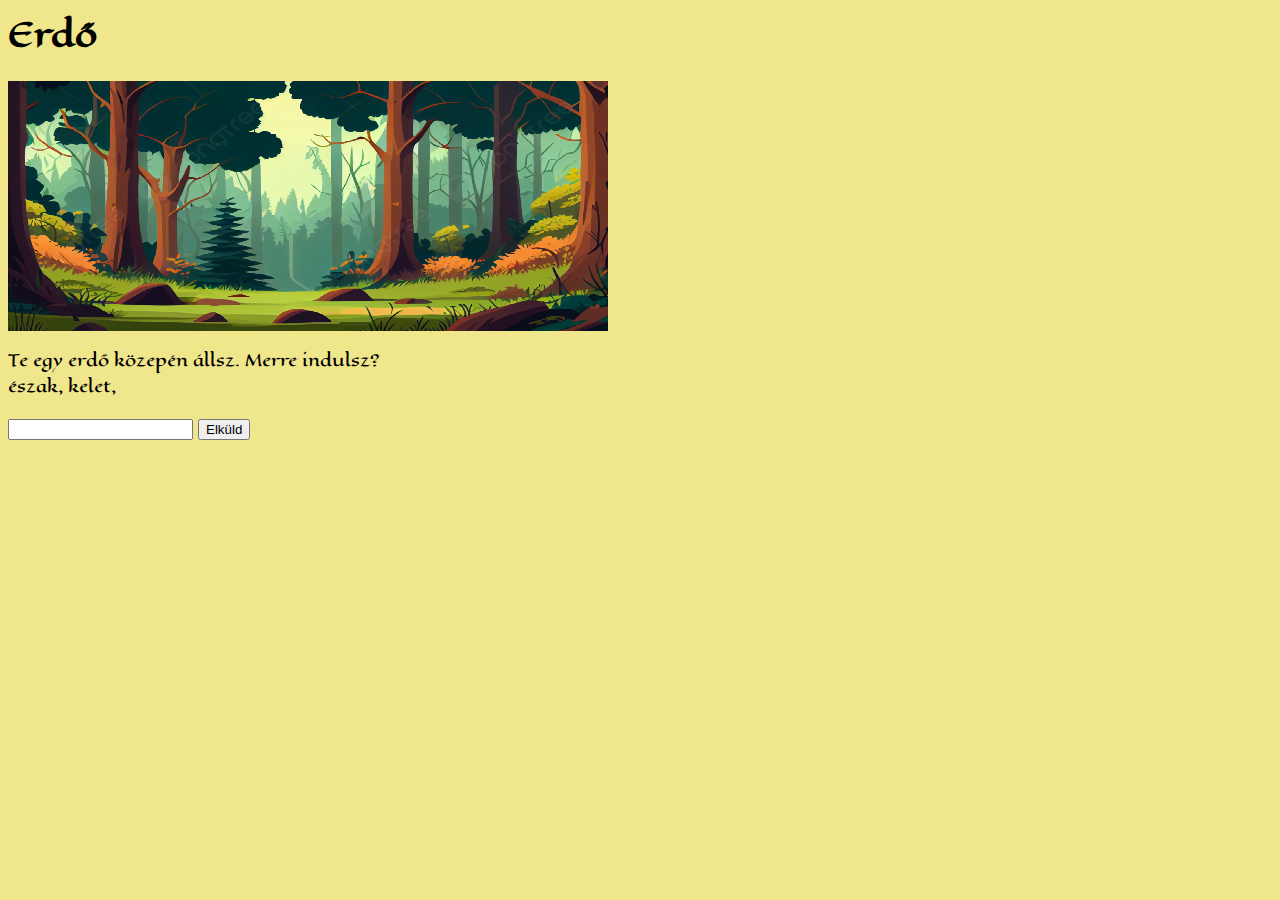
<file: prog/kalandjatek/kalandjáték.html>
<html>
<head>
	<title>Kalandjáték</title>
	<style>
@import url('https://fonts.googleapis.com/css2?family=Eagle+Lake&display=swap');

body{
	font-family: "Eagle Lake";
	background-color:khaki;
}
	</style>
</head>
<body>
<h1></h1>
<img src="">
<p></p>
<input>
<button onclick="lepek()" style="cursor:pointer">Elküld</button>
<script>
adatok=[
	{
		id:1,
		cim:"Erdő",
		kep:"erdo.png",
		leiras:"Te egy erdő közepén állsz. ",
		iranyok:[
			{irany:"észak",hova:2},
			{irany:"kelet",hova:3}
		]
	},
	{
		id:2,
		cim:"Vár",
		kep:"var.png",
		leiras:"Itt állsz a vár előtt.",
		iranyok:[
			{irany:"nyugat",hova:1},
			{irany:"dél",hova:3}
		]
	},
	{
		id:3,
		cim:"Tisztás",
		kep:"mezo.png",
		leiras:"Itt állsz a tisztáson.",
		iranyok:[
			{irany:"nyugat",hova:2},
			{irany:"dél",hova:1}
		]
	}
]

cim = document.getElementsByTagName("h1")[0]
kep = document.getElementsByTagName("img")[0]
leiras = document.getElementsByTagName("p")[0]
bevitel = document.getElementsByTagName("input")[0]
elkuld = document.getElementsByTagName("button")[0]

holvagyok_id = 1
kirajzol()

function kirajzol(){
	palya = getPalya(holvagyok_id)
	cim.innerHTML = palya.cim
	kep.src = palya.kep
	szoveg = palya.leiras + " Merre indulsz?<br>"
	for(i=0; i<palya.iranyok.length; i++){
		szoveg += palya.iranyok[i].irany + ", "
	}
	leiras.innerHTML = szoveg
}

function lepek(){
	irany = bevitel.value
	bevitel.value = ""
	palya = getPalya(holvagyok_id)
	for(i=0; i<palya.iranyok.length; i++){
		if(palya.iranyok[i].irany == irany){
			console.log("found: " + palya.iranyok[i].hova)
			holvagyok_id = palya.iranyok[i].hova
			kirajzol()
		}
	}
}

function getPalya(id){
	for(i=0; i<adatok.length; i++){
		if(id == adatok[i].id){
			return adatok[i]
		}
	}
}
</script>
</body>
</html>
</file>
<file: mystyle.css>
@font-face {
    font-family: Hemi;
    src: url(assets/hemi_head/hemi.otf);
}

header {
    position: relative;
    top: 0px;
    margin: 0px;
    background-color: #ddd;
}

.banner {
    background-color: #3498db;
    color: white;
    padding: 40px 0;
    text-align: center;
}

.banner-content {
    max-width: 1200px;
    margin: 0 auto;
    padding: 0 20px;
}

.banner h2 {
    margin: 0 0 15px 0;
    color: white;
    border-bottom: none;
    font-size: 2em;
}

.banner p {
    margin: 0;
    color: rgba(255, 255, 255, 0.9);
    font-size: 1.2em;
}

body {
    margin: 0px;
    background-color: #eee;
    color: #444;
    font-family: Arial, sans-serif;
    font-size: 1.5em;
}

textarea, input{
    font-size: 24px;
}

h1 {
    margin: 0px;
    padding: 20px;
    font-variant: small-caps;
}

h2 {
    color: #2c3e50;
    border-bottom: 3px solid #3498db;
    padding-bottom: 10px;
    margin-bottom: 30px;
    background-color: transparent;
}

h3 {
    color: #34495e;
    margin: 30px 0 20px;
}

p {
    color: #555;
    line-height: 1.6;
    font-size: 1.1em;
    margin-bottom: 25px;
}

li{
    margin: 10px 0;
}

div.container {
    padding: 20px;
}

.container {
    max-width: 1200px;
    margin: 0 auto;
    padding: 20px;
    margin-bottom: 60px;  /* Add space for the fixed footer */
}

.container ul {
    list-style: none;
    padding: 0;
    margin: 0;
    display: flex;
    flex-wrap: wrap;
    gap: 20px;
}

.container ul li {
    margin: 0;
    flex-basis: calc(50% - 10px);
}

.container ul li a {
    display: flex;
    align-items: center;
    padding: 15px;
    background-color: white;
    border-radius: 8px;
    transition: transform 0.2s, box-shadow 0.2s;
}

.container ul li a:hover {
    text-decoration: none;
    transform: translateY(-2px);
    box-shadow: 0 4px 8px rgba(0, 0, 0, 0.1);
}

table {
    width: 100%;
    border-collapse: separate;
    border-spacing: 0;
    margin: 20px 0;
    background: white;
    border-radius: 8px;
    overflow: hidden;
    box-shadow: 0 4px 6px rgba(0, 0, 0, 0.1);
}

thead {
    background-color: #3498db;
}

th {
    color: white;
    font-weight: 600;
    padding: 15px;
    text-align: left;
    border: none;
}

td {
    padding: 12px 15px;
    border-bottom: 1px solid #eee;
    transition: background-color 0.3s;
    border: none;
}

tr:last-child td {
    border-bottom: none;
}

tr:hover td {
    background-color: #f8f9fa;
}

td,th{
    border: #444 solid 1px;
    padding:10px;
}

.logo {
    text-decoration: none;
    font-family: Hemi;
}

img.icon{
    height: 32px;
    margin-right:10px;
}

#doorkeeper{
    top:300px;
    left:50%;
    font-size: 20px;
    margin-left:-115px;
    position:absolute;
    display: none;
    padding:20px;
    width:190px;
    height:150px;
    background-image: url(assets/warning.png);
    filter: drop-shadow(5px 5px 15px);
}
#pin{
    font-size: 40px;
}
#pin-error {
    display: none;
    position: fixed;
    top: 50%;
    left: 50%;
    transform: translate(-50%, -50%);
    background: rgba(255, 0, 0, 0.9);
    color: white;
    padding: 15px 30px;
    border-radius: 5px;
    font-size: 1.1em;
    z-index: 1001;
    text-align: center;
    animation: shake 0.5s ease-in-out;
}
corner{
    position: absolute;
    right:10px;
    bottom: 10px;
}

a.hidden_urls:visited{
    color:rgb(255,255,255);
}

a {
    color: #3498db;
    text-decoration: none;
    transition: color 0.3s, text-decoration 0.3s;
}

a:hover {
    color: #2980b9;
    text-decoration: underline;
}

footer {
    text-align: center;
    padding: 10px;
    background-color: #222;
    color: #888;
    bottom: 0;
    width: 100%;
}

@media (max-width: 768px) {
    .container {
        padding: 10px;
    }
    
    table {
        display: block;
        overflow-x: auto;
    }

    td, th {
        white-space: nowrap;
    }

    .container ul li {
        flex-basis: 100%;
    }
}
</file>
